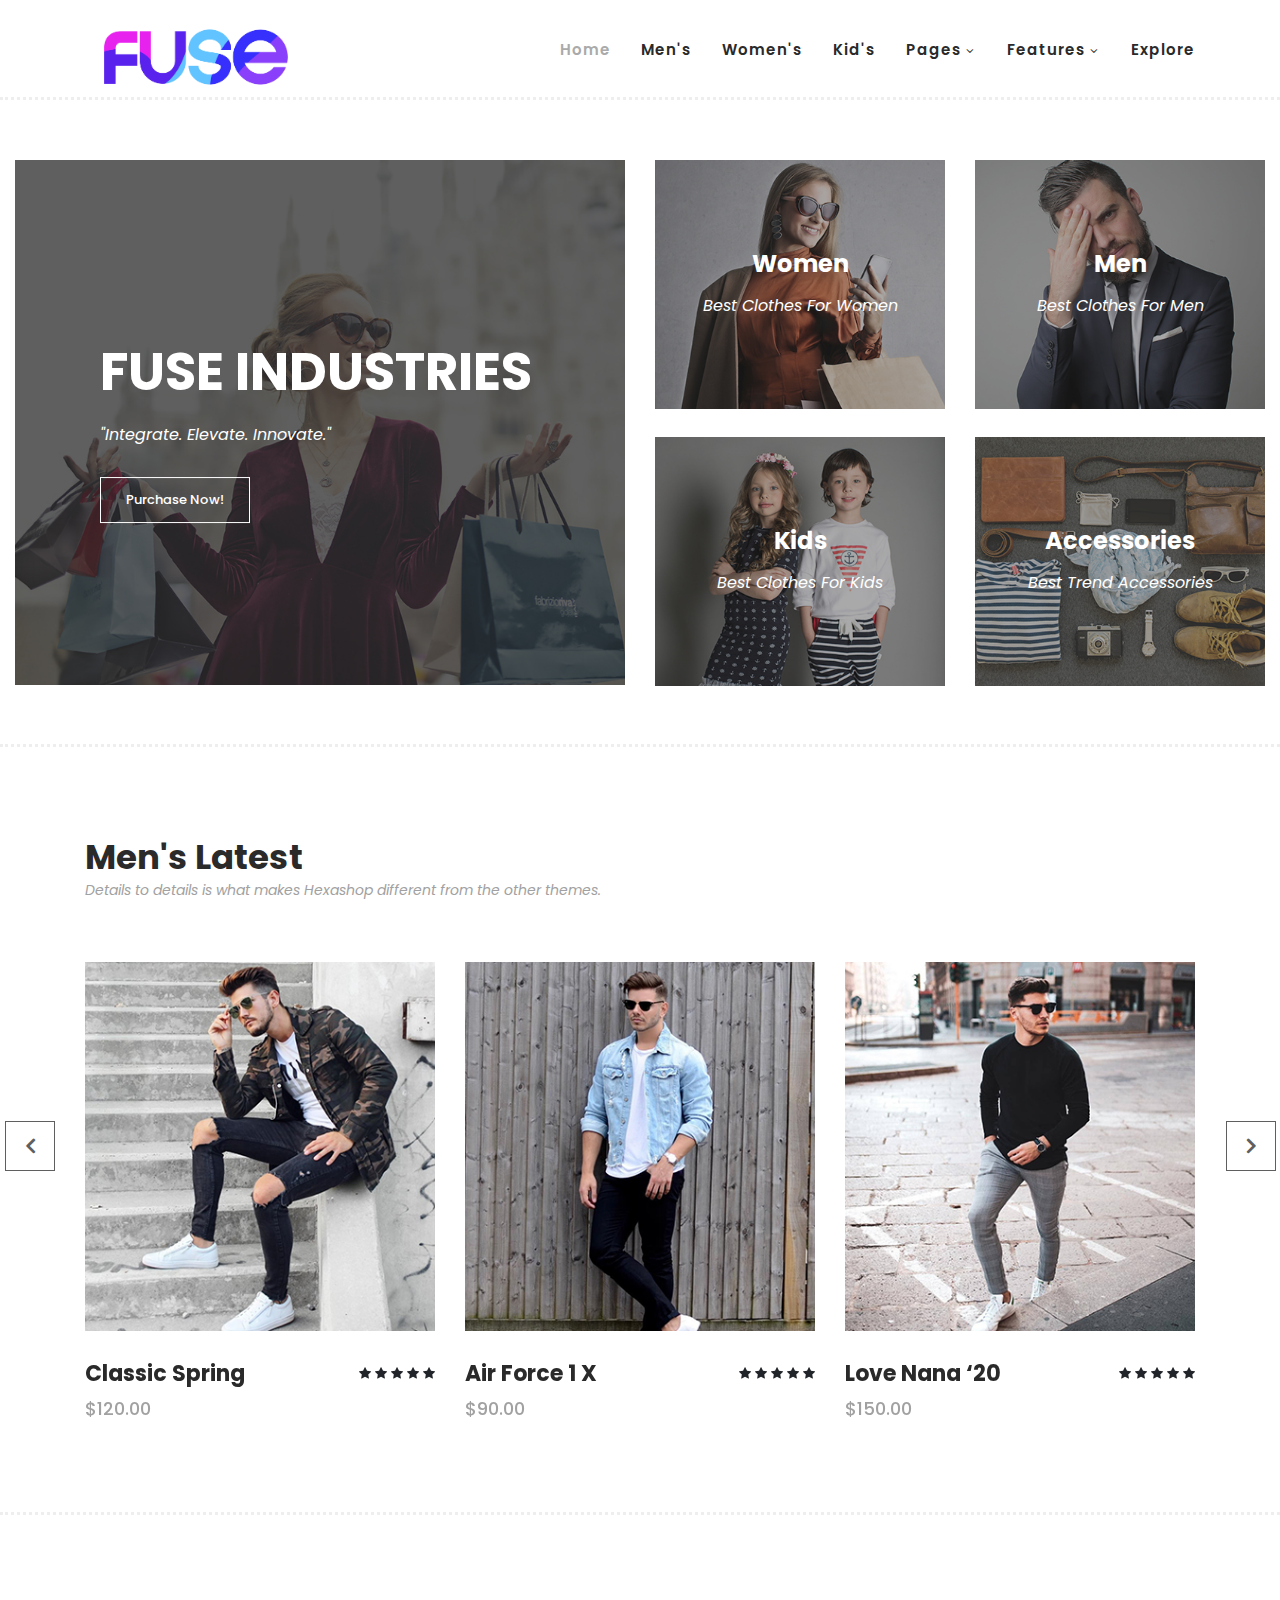
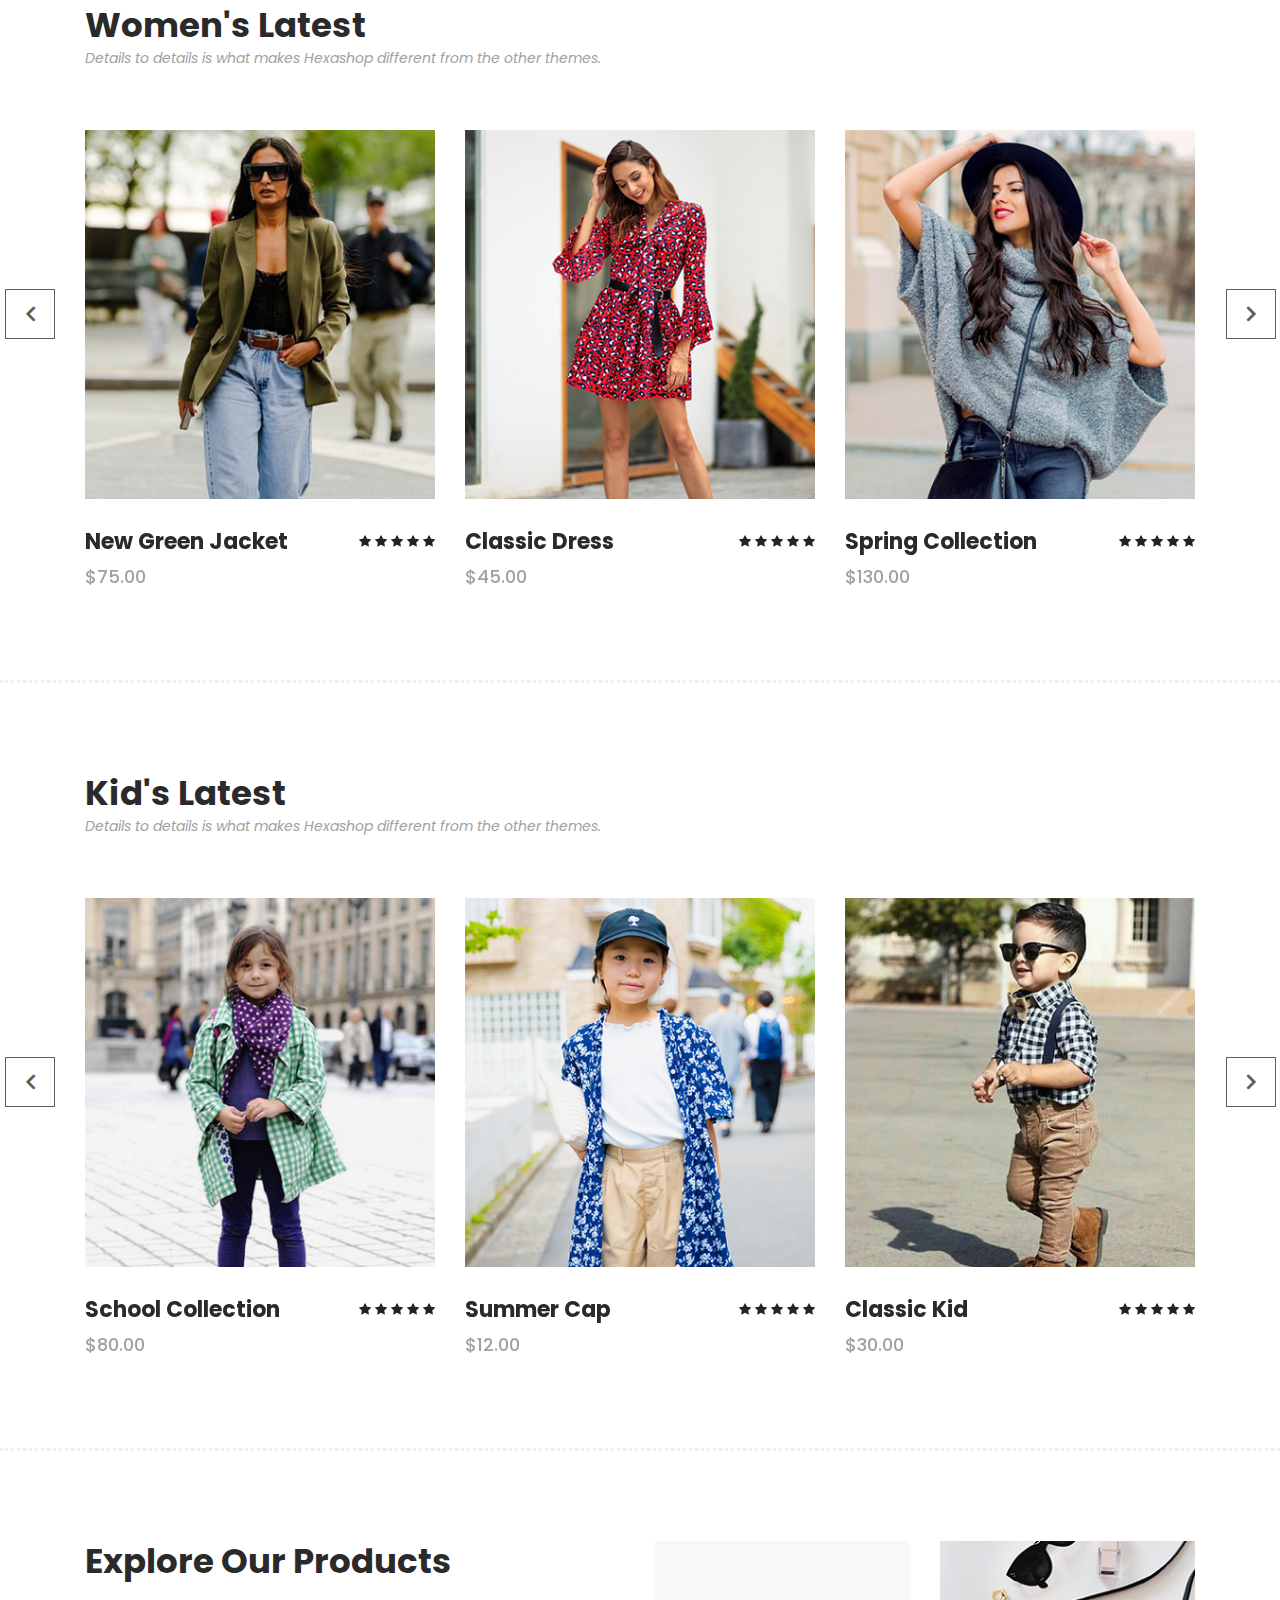
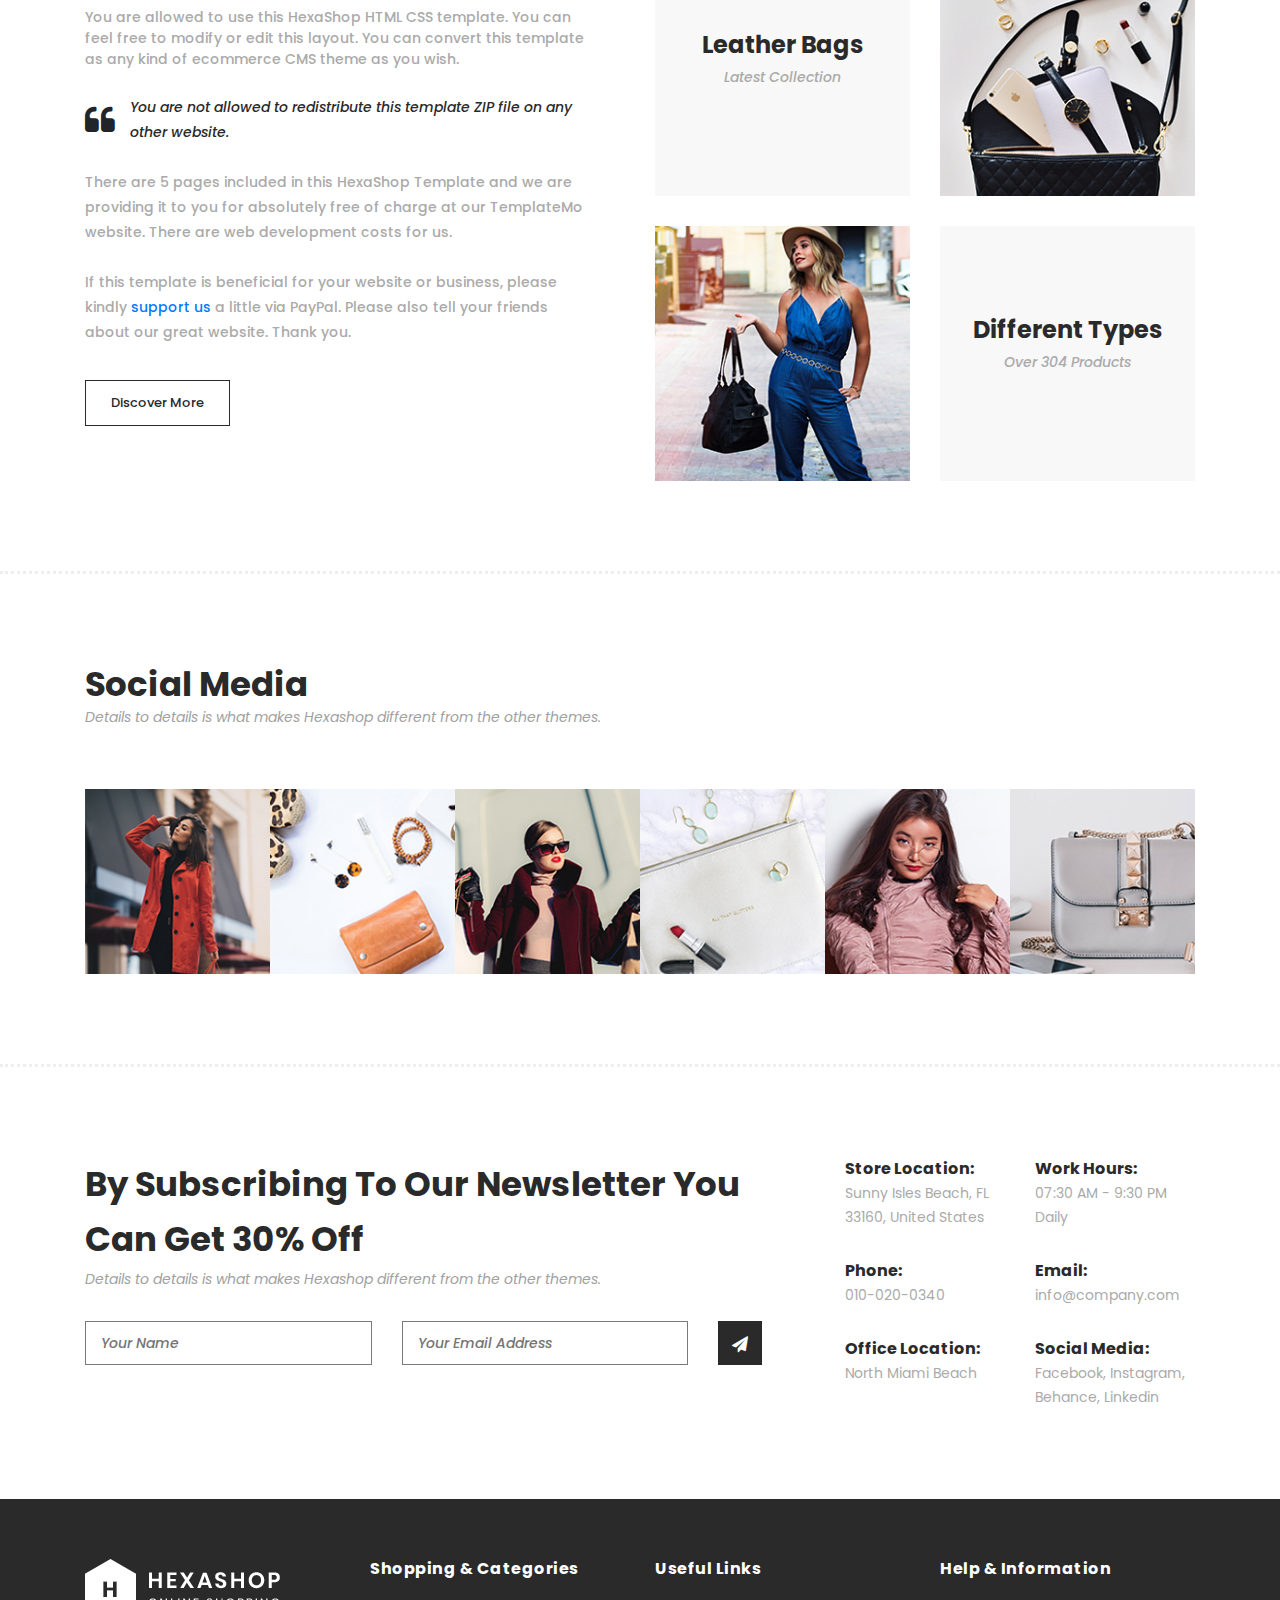
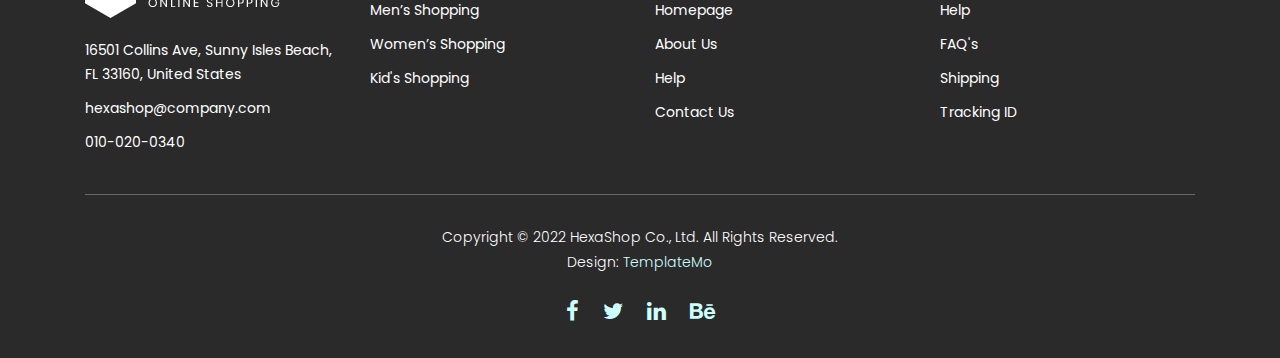
<file: index.html>
<!DOCTYPE html>
<html lang="en">

  <head>

    <meta charset="utf-8">
    <meta name="viewport" content="width=device-width, initial-scale=1, shrink-to-fit=no">
    <meta name="description" content="">
    <meta name="author" content="">
    <link href="https://fonts.googleapis.com/css?family=Poppins:100,200,300,400,500,600,700,800,900&display=swap" rel="stylesheet">

    <title>FUSE INDUSTRIES</title>


    <!-- Additional CSS Files -->
    <link rel="stylesheet" type="text/css" href="assets/css/bootstrap.min.css">

    <link rel="stylesheet" type="text/css" href="assets/css/font-awesome.css">

    <link rel="stylesheet" href="assets/css/templatemo-hexashop.css">

    <link rel="stylesheet" href="assets/css/owl-carousel.css">

    <link rel="stylesheet" href="assets/css/lightbox.css">
<!--

TemplateMo 571 Hexashop

https://templatemo.com/tm-571-hexashop

-->
    </head>
    
    <body>
    
    <!-- ***** Preloader Start ***** -->
    <div id="preloader">
        <div class="jumper">
            <div></div>
            <div></div>
            <div></div>
        </div>
    </div>  
    <!-- ***** Preloader End ***** -->
    
    
    <!-- ***** Header Area Start ***** -->
    <header class="header-area header-sticky">
        <div class="container">
            <div class="row">
                <div class="col-12">
                    <nav class="main-nav">
                      <!-- ***** Logo Container Start ***** -->
                      <div class="logo-container">
                        <!-- ***** Logo Start ***** -->
                        <a href="index.html" class="logo">
                            <img class=logo-size src="assets/images/logo_2.png" style="width: 100%;">
                        </a>
                        <!-- ***** Logo End ***** -->
                      </div>
                      <!-- ***** Logo Container End ***** -->
                        <!-- ***** Menu Start ***** -->
                        <ul class="nav">
                            <li class="scroll-to-section"><a href="#top" class="active">Home</a></li>
                            <li class="scroll-to-section"><a href="#men">Men's</a></li>
                            <li class="scroll-to-section"><a href="#women">Women's</a></li>
                            <li class="scroll-to-section"><a href="#kids">Kid's</a></li>
                            <li class="submenu">
                                <a href="javascript:;">Pages</a>
                                <ul>
                                    <li><a href="about.html">About Us</a></li>
                                    <li><a href="products.html">Products</a></li>
                                    <li><a href="single-product.html">Single Product</a></li>
                                    <li><a href="contact.html">Contact Us</a></li>
                                </ul>
                            </li>
                            <li class="submenu">
                                <a href="javascript:;">Features</a>
                                <ul>
                                    <li><a href="#">Features Page 1</a></li>
                                    <li><a href="#">Features Page 2</a></li>
                                    <li><a href="#">Features Page 3</a></li>
                                    <li><a rel="nofollow" href="https://templatemo.com/page/4" target="_blank">Template Page 4</a></li>
                                </ul>
                            </li>
                            <li class="scroll-to-section"><a href="#explore">Explore</a></li>
                        </ul>        
                        <a class='menu-trigger'>
                            <span>Menu</span>
                        </a>
                        <!-- ***** Menu End ***** -->
                    </nav>
                </div>
            </div>
        </div>
    </header>
    <!-- ***** Header Area End ***** -->

    <!-- ***** Main Banner Area Start ***** -->
    <div class="main-banner" id="top">
        <div class="container-fluid">
            <div class="row">
                <div class="col-lg-6">
                    <div class="left-content">
                        <div class="thumb">
                            <div class="inner-content">
                                <h4>FUSE INDUSTRIES</h4>
                                <span>"Integrate. Elevate. Innovate."</span>
                                <div class="main-border-button">
                                    <a href="#">Purchase Now!</a>
                                </div>
                            </div>
                            <img src="assets/images/left-banner-image.jpg" alt="">
                        </div>
                    </div>
                </div>
                <div class="col-lg-6">
                    <div class="right-content">
                        <div class="row">
                            <div class="col-lg-6">
                                <div class="right-first-image">
                                    <div class="thumb">
                                        <div class="inner-content">
                                            <h4>Women</h4>
                                            <span>Best Clothes For Women</span>
                                        </div>
                                        <div class="hover-content">
                                            <div class="inner">
                                                <h4>Women</h4>
                                                <p>Lorem ipsum dolor sit amet, conservisii ctetur adipiscing elit incid.</p>
                                                <div class="main-border-button">
                                                    <a href="#">Discover More</a>
                                                </div>
                                            </div>
                                        </div>
                                        <img src="assets/images/baner-right-image-01.jpg">
                                    </div>
                                </div>
                            </div>
                            <div class="col-lg-6">
                                <div class="right-first-image">
                                    <div class="thumb">
                                        <div class="inner-content">
                                            <h4>Men</h4>
                                            <span>Best Clothes For Men</span>
                                        </div>
                                        <div class="hover-content">
                                            <div class="inner">
                                                <h4>Men</h4>
                                                <p>Lorem ipsum dolor sit amet, conservisii ctetur adipiscing elit incid.</p>
                                                <div class="main-border-button">
                                                    <a href="#">Discover More</a>
                                                </div>
                                            </div>
                                        </div>
                                        <img src="assets/images/baner-right-image-02.jpg">
                                    </div>
                                </div>
                            </div>
                            <div class="col-lg-6">
                                <div class="right-first-image">
                                    <div class="thumb">
                                        <div class="inner-content">
                                            <h4>Kids</h4>
                                            <span>Best Clothes For Kids</span>
                                        </div>
                                        <div class="hover-content">
                                            <div class="inner">
                                                <h4>Kids</h4>
                                                <p>Lorem ipsum dolor sit amet, conservisii ctetur adipiscing elit incid.</p>
                                                <div class="main-border-button">
                                                    <a href="#">Discover More</a>
                                                </div>
                                            </div>
                                        </div>
                                        <img src="assets/images/baner-right-image-03.jpg">
                                    </div>
                                </div>
                            </div>
                            <div class="col-lg-6">
                                <div class="right-first-image">
                                    <div class="thumb">
                                        <div class="inner-content">
                                            <h4>Accessories</h4>
                                            <span>Best Trend Accessories</span>
                                        </div>
                                        <div class="hover-content">
                                            <div class="inner">
                                                <h4>Accessories</h4>
                                                <p>Lorem ipsum dolor sit amet, conservisii ctetur adipiscing elit incid.</p>
                                                <div class="main-border-button">
                                                    <a href="#">Discover More</a>
                                                </div>
                                            </div>
                                        </div>
                                        <img src="assets/images/baner-right-image-04.jpg">
                                    </div>
                                </div>
                            </div>
                        </div>
                    </div>
                </div>
            </div>
        </div>
    </div>
    <!-- ***** Main Banner Area End ***** -->

    <!-- ***** Men Area Starts ***** -->
    <section class="section" id="men">
        <div class="container">
            <div class="row">
                <div class="col-lg-6">
                    <div class="section-heading">
                        <h2>Men's Latest</h2>
                        <span>Details to details is what makes Hexashop different from the other themes.</span>
                    </div>
                </div>
            </div>
        </div>
        <div class="container">
            <div class="row">
                <div class="col-lg-12">
                    <div class="men-item-carousel">
                        <div class="owl-men-item owl-carousel">
                            <div class="item">
                                <div class="thumb">
                                    <div class="hover-content">
                                        <ul>
                                            <li><a href="single-product.html"><i class="fa fa-eye"></i></a></li>
                                            <li><a href="single-product.html"><i class="fa fa-star"></i></a></li>
                                            <li><a href="single-product.html"><i class="fa fa-shopping-cart"></i></a></li>
                                        </ul>
                                    </div>
                                    <img src="assets/images/men-01.jpg" alt="">
                                </div>
                                <div class="down-content">
                                    <h4>Classic Spring</h4>
                                    <span>$120.00</span>
                                    <ul class="stars">
                                        <li><i class="fa fa-star"></i></li>
                                        <li><i class="fa fa-star"></i></li>
                                        <li><i class="fa fa-star"></i></li>
                                        <li><i class="fa fa-star"></i></li>
                                        <li><i class="fa fa-star"></i></li>
                                    </ul>
                                </div>
                            </div>
                            <div class="item">
                                <div class="thumb">
                                    <div class="hover-content">
                                        <ul>
                                            <li><a href="single-product.html"><i class="fa fa-eye"></i></a></li>
                                            <li><a href="single-product.html"><i class="fa fa-star"></i></a></li>
                                            <li><a href="single-product.html"><i class="fa fa-shopping-cart"></i></a></li>
                                        </ul>
                                    </div>
                                    <img src="assets/images/men-02.jpg" alt="">
                                </div>
                                <div class="down-content">
                                    <h4>Air Force 1 X</h4>
                                    <span>$90.00</span>
                                    <ul class="stars">
                                        <li><i class="fa fa-star"></i></li>
                                        <li><i class="fa fa-star"></i></li>
                                        <li><i class="fa fa-star"></i></li>
                                        <li><i class="fa fa-star"></i></li>
                                        <li><i class="fa fa-star"></i></li>
                                    </ul>
                                </div>
                            </div>
                            <div class="item">
                                <div class="thumb">
                                    <div class="hover-content">
                                        <ul>
                                            <li><a href="single-product.html"><i class="fa fa-eye"></i></a></li>
                                            <li><a href="single-product.html"><i class="fa fa-star"></i></a></li>
                                            <li><a href="single-product.html"><i class="fa fa-shopping-cart"></i></a></li>
                                        </ul>
                                    </div>
                                    <img src="assets/images/men-03.jpg" alt="">
                                </div>
                                <div class="down-content">
                                    <h4>Love Nana ‘20</h4>
                                    <span>$150.00</span>
                                    <ul class="stars">
                                        <li><i class="fa fa-star"></i></li>
                                        <li><i class="fa fa-star"></i></li>
                                        <li><i class="fa fa-star"></i></li>
                                        <li><i class="fa fa-star"></i></li>
                                        <li><i class="fa fa-star"></i></li>
                                    </ul>
                                </div>
                            </div>
                            <div class="item">
                                <div class="thumb">
                                    <div class="hover-content">
                                        <ul>
                                            <li><a href="single-product.html"><i class="fa fa-eye"></i></a></li>
                                            <li><a href="single-product.html"><i class="fa fa-star"></i></a></li>
                                            <li><a href="single-product.html"><i class="fa fa-shopping-cart"></i></a></li>
                                        </ul>
                                    </div>
                                    <img src="assets/images/men-01.jpg" alt="">
                                </div>
                                <div class="down-content">
                                    <h4>Classic Spring</h4>
                                    <span>$120.00</span>
                                    <ul class="stars">
                                        <li><i class="fa fa-star"></i></li>
                                        <li><i class="fa fa-star"></i></li>
                                        <li><i class="fa fa-star"></i></li>
                                        <li><i class="fa fa-star"></i></li>
                                        <li><i class="fa fa-star"></i></li>
                                    </ul>
                                </div>
                            </div>
                        </div>
                    </div>
                </div>
            </div>
        </div>
    </section>
    <!-- ***** Men Area Ends ***** -->

    <!-- ***** Women Area Starts ***** -->
    <section class="section" id="women">
        <div class="container">
            <div class="row">
                <div class="col-lg-6">
                    <div class="section-heading">
                        <h2>Women's Latest</h2>
                        <span>Details to details is what makes Hexashop different from the other themes.</span>
                    </div>
                </div>
            </div>
        </div>
        <div class="container">
            <div class="row">
                <div class="col-lg-12">
                    <div class="women-item-carousel">
                        <div class="owl-women-item owl-carousel">
                            <div class="item">
                                <div class="thumb">
                                    <div class="hover-content">
                                        <ul>
                                            <li><a href="single-product.html"><i class="fa fa-eye"></i></a></li>
                                            <li><a href="single-product.html"><i class="fa fa-star"></i></a></li>
                                            <li><a href="single-product.html"><i class="fa fa-shopping-cart"></i></a></li>
                                        </ul>
                                    </div>
                                    <img src="assets/images/women-01.jpg" alt="">
                                </div>
                                <div class="down-content">
                                    <h4>New Green Jacket</h4>
                                    <span>$75.00</span>
                                    <ul class="stars">
                                        <li><i class="fa fa-star"></i></li>
                                        <li><i class="fa fa-star"></i></li>
                                        <li><i class="fa fa-star"></i></li>
                                        <li><i class="fa fa-star"></i></li>
                                        <li><i class="fa fa-star"></i></li>
                                    </ul>
                                </div>
                            </div>
                            <div class="item">
                                <div class="thumb">
                                    <div class="hover-content">
                                        <ul>
                                            <li><a href="single-product.html"><i class="fa fa-eye"></i></a></li>
                                            <li><a href="single-product.html"><i class="fa fa-star"></i></a></li>
                                            <li><a href="single-product.html"><i class="fa fa-shopping-cart"></i></a></li>
                                        </ul>
                                    </div>
                                    <img src="assets/images/women-02.jpg" alt="">
                                </div>
                                <div class="down-content">
                                    <h4>Classic Dress</h4>
                                    <span>$45.00</span>
                                    <ul class="stars">
                                        <li><i class="fa fa-star"></i></li>
                                        <li><i class="fa fa-star"></i></li>
                                        <li><i class="fa fa-star"></i></li>
                                        <li><i class="fa fa-star"></i></li>
                                        <li><i class="fa fa-star"></i></li>
                                    </ul>
                                </div>
                            </div>
                            <div class="item">
                                <div class="thumb">
                                    <div class="hover-content">
                                        <ul>
                                            <li><a href="single-product.html"><i class="fa fa-eye"></i></a></li>
                                            <li><a href="single-product.html"><i class="fa fa-star"></i></a></li>
                                            <li><a href="single-product.html"><i class="fa fa-shopping-cart"></i></a></li>
                                        </ul>
                                    </div>
                                    <img src="assets/images/women-03.jpg" alt="">
                                </div>
                                <div class="down-content">
                                    <h4>Spring Collection</h4>
                                    <span>$130.00</span>
                                    <ul class="stars">
                                        <li><i class="fa fa-star"></i></li>
                                        <li><i class="fa fa-star"></i></li>
                                        <li><i class="fa fa-star"></i></li>
                                        <li><i class="fa fa-star"></i></li>
                                        <li><i class="fa fa-star"></i></li>
                                    </ul>
                                </div>
                            </div>
                            <div class="item">
                                <div class="thumb">
                                    <div class="hover-content">
                                        <ul>
                                            <li><a href="single-product.html"><i class="fa fa-eye"></i></a></li>
                                            <li><a href="single-product.html"><i class="fa fa-star"></i></a></li>
                                            <li><a href="single-product.html"><i class="fa fa-shopping-cart"></i></a></li>
                                        </ul>
                                    </div>
                                    <img src="assets/images/women-01.jpg" alt="">
                                </div>
                                <div class="down-content">
                                    <h4>Classic Spring</h4>
                                    <span>$120.00</span>
                                    <ul class="stars">
                                        <li><i class="fa fa-star"></i></li>
                                        <li><i class="fa fa-star"></i></li>
                                        <li><i class="fa fa-star"></i></li>
                                        <li><i class="fa fa-star"></i></li>
                                        <li><i class="fa fa-star"></i></li>
                                    </ul>
                                </div>
                            </div>
                        </div>
                    </div>
                </div>
            </div>
        </div>
    </section>
    <!-- ***** Women Area Ends ***** -->

    <!-- ***** Kids Area Starts ***** -->
    <section class="section" id="kids">
        <div class="container">
            <div class="row">
                <div class="col-lg-6">
                    <div class="section-heading">
                        <h2>Kid's Latest</h2>
                        <span>Details to details is what makes Hexashop different from the other themes.</span>
                    </div>
                </div>
            </div>
        </div>
        <div class="container">
            <div class="row">
                <div class="col-lg-12">
                    <div class="kid-item-carousel">
                        <div class="owl-kid-item owl-carousel">
                            <div class="item">
                                <div class="thumb">
                                    <div class="hover-content">
                                        <ul>
                                            <li><a href="single-product.html"><i class="fa fa-eye"></i></a></li>
                                            <li><a href="single-product.html"><i class="fa fa-star"></i></a></li>
                                            <li><a href="single-product.html"><i class="fa fa-shopping-cart"></i></a></li>
                                        </ul>
                                    </div>
                                    <img src="assets/images/kid-01.jpg" alt="">
                                </div>
                                <div class="down-content">
                                    <h4>School Collection</h4>
                                    <span>$80.00</span>
                                    <ul class="stars">
                                        <li><i class="fa fa-star"></i></li>
                                        <li><i class="fa fa-star"></i></li>
                                        <li><i class="fa fa-star"></i></li>
                                        <li><i class="fa fa-star"></i></li>
                                        <li><i class="fa fa-star"></i></li>
                                    </ul>
                                </div>
                            </div>
                            <div class="item">
                                <div class="thumb">
                                    <div class="hover-content">
                                        <ul>
                                            <li><a href="single-product.html"><i class="fa fa-eye"></i></a></li>
                                            <li><a href="single-product.html"><i class="fa fa-star"></i></a></li>
                                            <li><a href="single-product.html"><i class="fa fa-shopping-cart"></i></a></li>
                                        </ul>
                                    </div>
                                    <img src="assets/images/kid-02.jpg" alt="">
                                </div>
                                <div class="down-content">
                                    <h4>Summer Cap</h4>
                                    <span>$12.00</span>
                                    <ul class="stars">
                                        <li><i class="fa fa-star"></i></li>
                                        <li><i class="fa fa-star"></i></li>
                                        <li><i class="fa fa-star"></i></li>
                                        <li><i class="fa fa-star"></i></li>
                                        <li><i class="fa fa-star"></i></li>
                                    </ul>
                                </div>
                            </div>
                            <div class="item">
                                <div class="thumb">
                                    <div class="hover-content">
                                        <ul>
                                            <li><a href="single-product.html"><i class="fa fa-eye"></i></a></li>
                                            <li><a href="single-product.html"><i class="fa fa-star"></i></a></li>
                                            <li><a href="single-product.html"><i class="fa fa-shopping-cart"></i></a></li>
                                        </ul>
                                    </div>
                                    <img src="assets/images/kid-03.jpg" alt="">
                                </div>
                                <div class="down-content">
                                    <h4>Classic Kid</h4>
                                    <span>$30.00</span>
                                    <ul class="stars">
                                        <li><i class="fa fa-star"></i></li>
                                        <li><i class="fa fa-star"></i></li>
                                        <li><i class="fa fa-star"></i></li>
                                        <li><i class="fa fa-star"></i></li>
                                        <li><i class="fa fa-star"></i></li>
                                    </ul>
                                </div>
                            </div>
                            <div class="item">
                                <div class="thumb">
                                    <div class="hover-content">
                                        <ul>
                                            <li><a href="single-product.html"><i class="fa fa-eye"></i></a></li>
                                            <li><a href="single-product.html"><i class="fa fa-star"></i></a></li>
                                            <li><a href="single-product.html"><i class="fa fa-shopping-cart"></i></a></li>
                                        </ul>
                                    </div>
                                    <img src="assets/images/kid-01.jpg" alt="">
                                </div>
                                <div class="down-content">
                                    <h4>Classic Spring</h4>
                                    <span>$120.00</span>
                                    <ul class="stars">
                                        <li><i class="fa fa-star"></i></li>
                                        <li><i class="fa fa-star"></i></li>
                                        <li><i class="fa fa-star"></i></li>
                                        <li><i class="fa fa-star"></i></li>
                                        <li><i class="fa fa-star"></i></li>
                                    </ul>
                                </div>
                            </div>
                        </div>
                    </div>
                </div>
            </div>
        </div>
    </section>
    <!-- ***** Kids Area Ends ***** -->

    <!-- ***** Explore Area Starts ***** -->
    <section class="section" id="explore">
        <div class="container">
            <div class="row">
                <div class="col-lg-6">
                    <div class="left-content">
                        <h2>Explore Our Products</h2>
                        <span>You are allowed to use this HexaShop HTML CSS template. You can feel free to modify or edit this layout. You can convert this template as any kind of ecommerce CMS theme as you wish.</span>
                        <div class="quote">
                            <i class="fa fa-quote-left"></i><p>You are not allowed to redistribute this template ZIP file on any other website.</p>
                        </div>
                        <p>There are 5 pages included in this HexaShop Template and we are providing it to you for absolutely free of charge at our TemplateMo website. There are web development costs for us.</p>
                        <p>If this template is beneficial for your website or business, please kindly <a rel="nofollow" href="https://paypal.me/templatemo" target="_blank">support us</a> a little via PayPal. Please also tell your friends about our great website. Thank you.</p>
                        <div class="main-border-button">
                            <a href="products.html">Discover More</a>
                        </div>
                    </div>
                </div>
                <div class="col-lg-6">
                    <div class="right-content">
                        <div class="row">
                            <div class="col-lg-6">
                                <div class="leather">
                                    <h4>Leather Bags</h4>
                                    <span>Latest Collection</span>
                                </div>
                            </div>
                            <div class="col-lg-6">
                                <div class="first-image">
                                    <img src="assets/images/explore-image-01.jpg" alt="">
                                </div>
                            </div>
                            <div class="col-lg-6">
                                <div class="second-image">
                                    <img src="assets/images/explore-image-02.jpg" alt="">
                                </div>
                            </div>
                            <div class="col-lg-6">
                                <div class="types">
                                    <h4>Different Types</h4>
                                    <span>Over 304 Products</span>
                                </div>
                            </div>
                        </div>
                    </div>
                </div>
            </div>
        </div>
    </section>
    <!-- ***** Explore Area Ends ***** -->

    <!-- ***** Social Area Starts ***** -->
    <section class="section" id="social">
        <div class="container">
            <div class="row">
                <div class="col-lg-12">
                    <div class="section-heading">
                        <h2>Social Media</h2>
                        <span>Details to details is what makes Hexashop different from the other themes.</span>
                    </div>
                </div>
            </div>
        </div>
        <div class="container">
            <div class="row images">
                <div class="col-2">
                    <div class="thumb">
                        <div class="icon">
                            <a href="http://instagram.com">
                                <h6>Fashion</h6>
                                <i class="fa fa-instagram"></i>
                            </a>
                        </div>
                        <img src="assets/images/instagram-01.jpg" alt="">
                    </div>
                </div>
                <div class="col-2">
                    <div class="thumb">
                        <div class="icon">
                            <a href="http://instagram.com">
                                <h6>New</h6>
                                <i class="fa fa-instagram"></i>
                            </a>
                        </div>
                        <img src="assets/images/instagram-02.jpg" alt="">
                    </div>
                </div>
                <div class="col-2">
                    <div class="thumb">
                        <div class="icon">
                            <a href="http://instagram.com">
                                <h6>Brand</h6>
                                <i class="fa fa-instagram"></i>
                            </a>
                        </div>
                        <img src="assets/images/instagram-03.jpg" alt="">
                    </div>
                </div>
                <div class="col-2">
                    <div class="thumb">
                        <div class="icon">
                            <a href="http://instagram.com">
                                <h6>Makeup</h6>
                                <i class="fa fa-instagram"></i>
                            </a>
                        </div>
                        <img src="assets/images/instagram-04.jpg" alt="">
                    </div>
                </div>
                <div class="col-2">
                    <div class="thumb">
                        <div class="icon">
                            <a href="http://instagram.com">
                                <h6>Leather</h6>
                                <i class="fa fa-instagram"></i>
                            </a>
                        </div>
                        <img src="assets/images/instagram-05.jpg" alt="">
                    </div>
                </div>
                <div class="col-2">
                    <div class="thumb">
                        <div class="icon">
                            <a href="http://instagram.com">
                                <h6>Bag</h6>
                                <i class="fa fa-instagram"></i>
                            </a>
                        </div>
                        <img src="assets/images/instagram-06.jpg" alt="">
                    </div>
                </div>
            </div>
        </div>
    </section>
    <!-- ***** Social Area Ends ***** -->

    <!-- ***** Subscribe Area Starts ***** -->
    <div class="subscribe">
        <div class="container">
            <div class="row">
                <div class="col-lg-8">
                    <div class="section-heading">
                        <h2>By Subscribing To Our Newsletter You Can Get 30% Off</h2>
                        <span>Details to details is what makes Hexashop different from the other themes.</span>
                    </div>
                    <form id="subscribe" action="" method="get">
                        <div class="row">
                          <div class="col-lg-5">
                            <fieldset>
                              <input name="name" type="text" id="name" placeholder="Your Name" required="">
                            </fieldset>
                          </div>
                          <div class="col-lg-5">
                            <fieldset>
                              <input name="email" type="text" id="email" pattern="[^ @]*@[^ @]*" placeholder="Your Email Address" required="">
                            </fieldset>
                          </div>
                          <div class="col-lg-2">
                            <fieldset>
                              <button type="submit" id="form-submit" class="main-dark-button"><i class="fa fa-paper-plane"></i></button>
                            </fieldset>
                          </div>
                        </div>
                    </form>
                </div>
                <div class="col-lg-4">
                    <div class="row">
                        <div class="col-6">
                            <ul>
                                <li>Store Location:<br><span>Sunny Isles Beach, FL 33160, United States</span></li>
                                <li>Phone:<br><span>010-020-0340</span></li>
                                <li>Office Location:<br><span>North Miami Beach</span></li>
                            </ul>
                        </div>
                        <div class="col-6">
                            <ul>
                                <li>Work Hours:<br><span>07:30 AM - 9:30 PM Daily</span></li>
                                <li>Email:<br><span>info@company.com</span></li>
                                <li>Social Media:<br><span><a href="#">Facebook</a>, <a href="#">Instagram</a>, <a href="#">Behance</a>, <a href="#">Linkedin</a></span></li>
                            </ul>
                        </div>
                    </div>
                </div>
            </div>
        </div>
    </div>
    <!-- ***** Subscribe Area Ends ***** -->
    
    <!-- ***** Footer Start ***** -->
    <footer>
        <div class="container">
            <div class="row">
                <div class="col-lg-3">
                    <div class="first-item">
                        <div class="logo">
                            <img src="assets/images/white-logo.png" alt="hexashop ecommerce templatemo">
                        </div>
                        <ul>
                            <li><a href="#">16501 Collins Ave, Sunny Isles Beach, FL 33160, United States</a></li>
                            <li><a href="#">hexashop@company.com</a></li>
                            <li><a href="#">010-020-0340</a></li>
                        </ul>
                    </div>
                </div>
                <div class="col-lg-3">
                    <h4>Shopping &amp; Categories</h4>
                    <ul>
                        <li><a href="#">Men’s Shopping</a></li>
                        <li><a href="#">Women’s Shopping</a></li>
                        <li><a href="#">Kid's Shopping</a></li>
                    </ul>
                </div>
                <div class="col-lg-3">
                    <h4>Useful Links</h4>
                    <ul>
                        <li><a href="#">Homepage</a></li>
                        <li><a href="#">About Us</a></li>
                        <li><a href="#">Help</a></li>
                        <li><a href="#">Contact Us</a></li>
                    </ul>
                </div>
                <div class="col-lg-3">
                    <h4>Help &amp; Information</h4>
                    <ul>
                        <li><a href="#">Help</a></li>
                        <li><a href="#">FAQ's</a></li>
                        <li><a href="#">Shipping</a></li>
                        <li><a href="#">Tracking ID</a></li>
                    </ul>
                </div>
                <div class="col-lg-12">
                    <div class="under-footer">
                        <p>Copyright © 2022 HexaShop Co., Ltd. All Rights Reserved. 
                        
                        <br>Design: <a href="https://templatemo.com" target="_parent" title="free css templates">TemplateMo</a></p>
                        <ul>
                            <li><a href="#"><i class="fa fa-facebook"></i></a></li>
                            <li><a href="#"><i class="fa fa-twitter"></i></a></li>
                            <li><a href="#"><i class="fa fa-linkedin"></i></a></li>
                            <li><a href="#"><i class="fa fa-behance"></i></a></li>
                        </ul>
                    </div>
                </div>
            </div>
        </div>
    </footer>
    

    <!-- jQuery -->
    <script src="assets/js/jquery-2.1.0.min.js"></script>

    <!-- Bootstrap -->
    <script src="assets/js/popper.js"></script>
    <script src="assets/js/bootstrap.min.js"></script>

    <!-- Plugins -->
    <script src="assets/js/owl-carousel.js"></script>
    <script src="assets/js/accordions.js"></script>
    <script src="assets/js/datepicker.js"></script>
    <script src="assets/js/scrollreveal.min.js"></script>
    <script src="assets/js/waypoints.min.js"></script>
    <script src="assets/js/jquery.counterup.min.js"></script>
    <script src="assets/js/imgfix.min.js"></script> 
    <script src="assets/js/slick.js"></script> 
    <script src="assets/js/lightbox.js"></script> 
    <script src="assets/js/isotope.js"></script> 
    
    <!-- Global Init -->
    <script src="assets/js/custom.js"></script>

    <script>

        $(function() {
            var selectedClass = "";
            $("p").click(function(){
            selectedClass = $(this).attr("data-rel");
            $("#portfolio").fadeTo(50, 0.1);
                $("#portfolio div").not("."+selectedClass).fadeOut();
            setTimeout(function() {
              $("."+selectedClass).fadeIn();
              $("#portfolio").fadeTo(50, 1);
            }, 500);
                
            });
        });

    </script>

  </body>
</html>
</file>
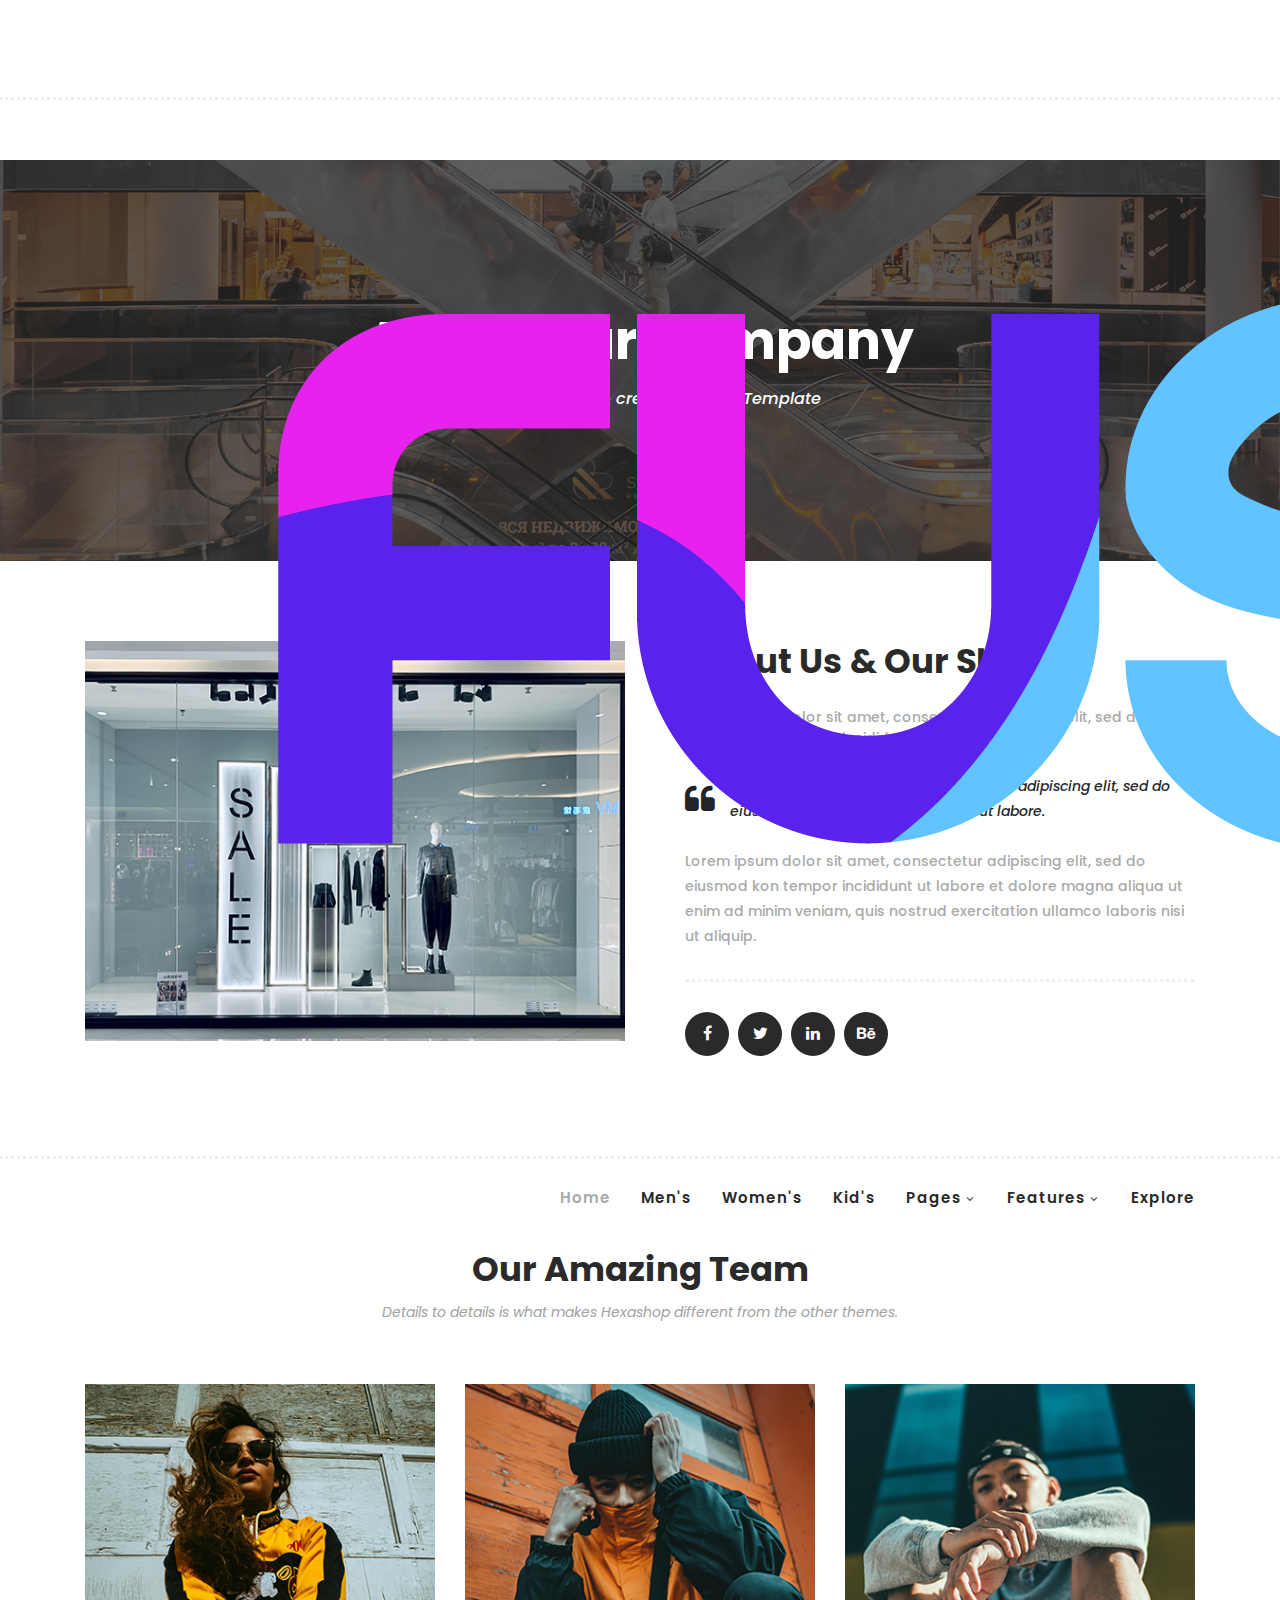
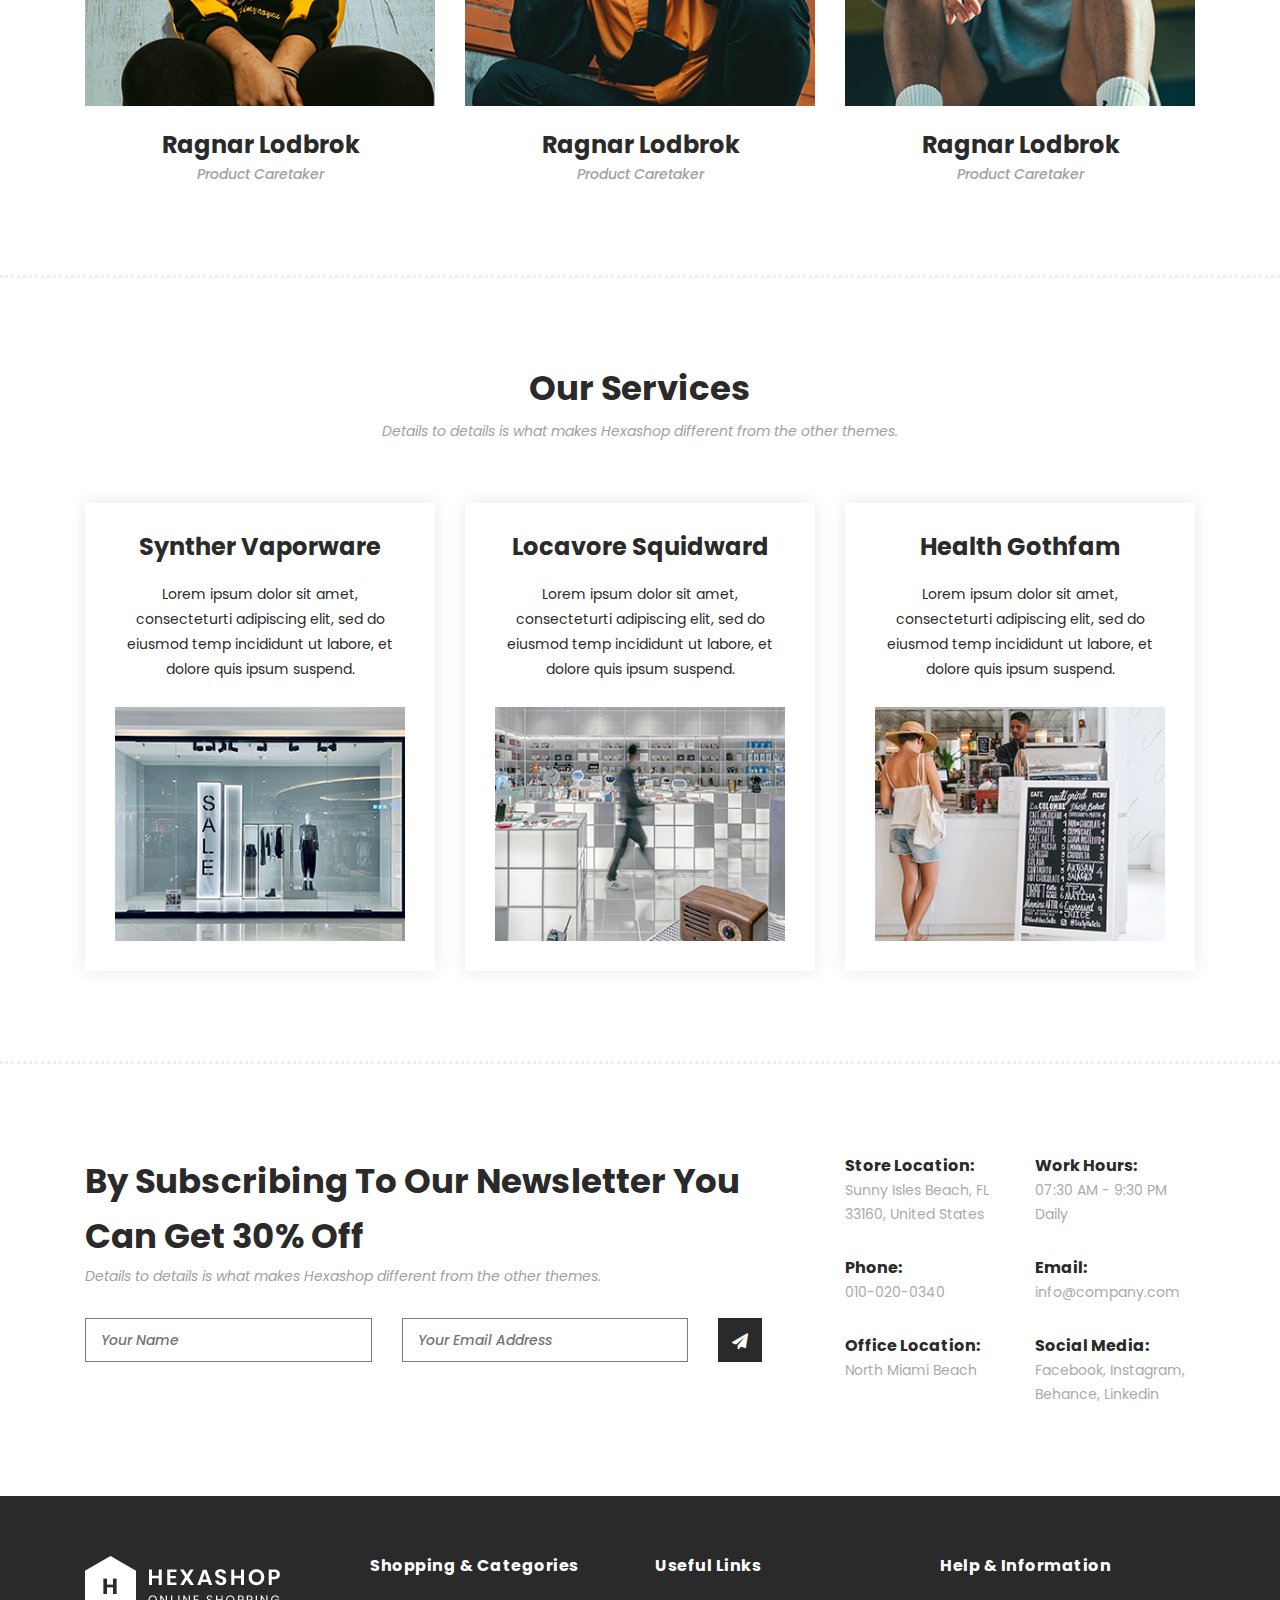
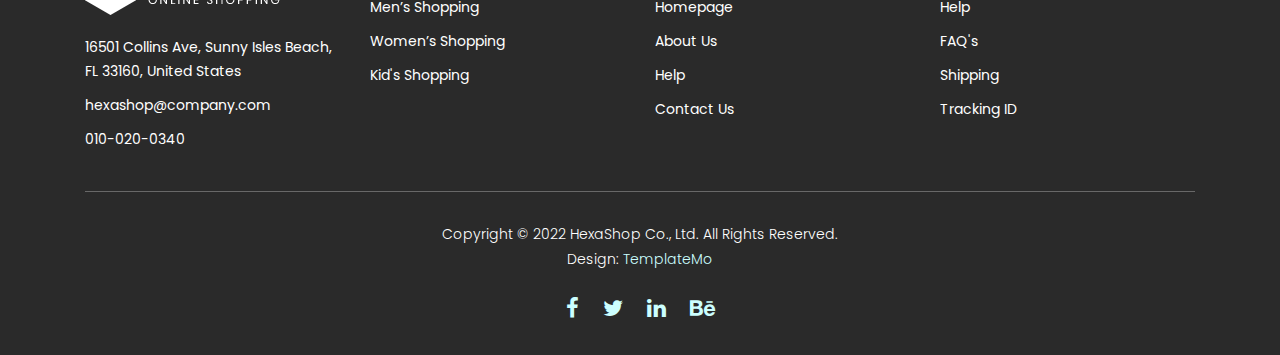
<file: about.html>
<!DOCTYPE html>
<html lang="en">

  <head>

    <meta charset="utf-8">
    <meta name="viewport" content="width=device-width, initial-scale=1, shrink-to-fit=no">
    <meta name="description" content="">
    <meta name="author" content="">
    <link href="https://fonts.googleapis.com/css?family=Poppins:100,200,300,400,500,600,700,800,900&display=swap" rel="stylesheet">

    <title>Hexashop - About Page</title>


    <!-- Additional CSS Files -->
    <link rel="stylesheet" type="text/css" href="assets/css/bootstrap.min.css">

    <link rel="stylesheet" type="text/css" href="assets/css/font-awesome.css">

    <link rel="stylesheet" href="assets/css/templatemo-hexashop.css">

    <link rel="stylesheet" href="assets/css/owl-carousel.css">

    <link rel="stylesheet" href="assets/css/lightbox.css">
<!--

TemplateMo 571 Hexashop

https://templatemo.com/tm-571-hexashop

-->
    </head>
    
    <body>
    
    <!-- ***** Preloader Start ***** -->
    <div id="preloader">
        <div class="jumper">
            <div></div>
            <div></div>
            <div></div>
        </div>
    </div>  
    <!-- ***** Preloader End ***** -->
    
    
    <!-- ***** Header Area Start ***** -->
    <header class="header-area header-sticky">
        <div class="container">
            <div class="row">
                <div class="col-12">
                    <nav class="main-nav">
                        <!-- ***** Logo Start ***** -->
                        <a href="index.html" class="logo">
                            <img src="assets/images/logo_2.png">
                        </a>
                        <!-- ***** Logo End ***** -->
                        <!-- ***** Menu Start ***** -->
                        <ul class="nav">
                            <li class="scroll-to-section"><a href="index.html" class="active">Home</a></li>
                            <li class="scroll-to-section"><a href="index.html">Men's</a></li>
                            <li class="scroll-to-section"><a href="index.html">Women's</a></li>
                            <li class="scroll-to-section"><a href="index.html">Kid's</a></li>
                            <li class="submenu">
                                <a href="javascript:;">Pages</a>
                                <ul>
                                    <li><a href="about.html">About Us</a></li>
                                    <li><a href="products.html">Products</a></li>
                                    <li><a href="single-product.html">Single Product</a></li>
                                    <li><a href="contact.html">Contact Us</a></li>
                                </ul>
                            </li>
                            <li class="submenu">
                                <a href="javascript:;">Features</a>
                                <ul>
                                    <li><a href="#">Features Page 1</a></li>
                                    <li><a href="#">Features Page 2</a></li>
                                    <li><a href="#">Features Page 3</a></li>
                                    <li><a rel="nofollow" href="https://templatemo.com/page/4" target="_blank">Template Page 4</a></li>
                                </ul>
                            </li>
                            <li class="scroll-to-section"><a href="index.html">Explore</a></li>
                        </ul>        
                        <a class='menu-trigger'>
                            <span>Menu</span>
                        </a>
                        <!-- ***** Menu End ***** -->
                    </nav>
                </div>
            </div>
        </div>
    </header>
    <!-- ***** Header Area End ***** -->

    <!-- ***** Main Banner Area Start ***** -->
    <div class="page-heading about-page-heading" id="top">
        <div class="container">
            <div class="row">
                <div class="col-lg-12">
                    <div class="inner-content">
                        <h2>About Our Company</h2>
                        <span>Awesome, clean &amp; creative HTML5 Template</span>
                    </div>
                </div>
            </div>
        </div>
    </div>
    <!-- ***** Main Banner Area End ***** -->

    <!-- ***** About Area Starts ***** -->
    <div class="about-us">
        <div class="container">
            <div class="row">
                <div class="col-lg-6">
                    <div class="left-image">
                        <img src="assets/images/about-left-image.jpg" alt="">
                    </div>
                </div>
                <div class="col-lg-6">
                    <div class="right-content">
                        <h4>About Us &amp; Our Skills</h4>
                        <span>Lorem ipsum dolor sit amet, consectetur adipiscing elit, sed do eiusmod kon tempor incididunt ut labore.</span>
                        <div class="quote">
                            <i class="fa fa-quote-left"></i><p>Lorem ipsum dolor sit amet, consectetur adipiscing elit, sed do eiuski smod kon tempor incididunt ut labore.</p>
                        </div>
                        <p>Lorem ipsum dolor sit amet, consectetur adipiscing elit, sed do eiusmod kon tempor incididunt ut labore et dolore magna aliqua ut enim ad minim veniam, quis nostrud exercitation ullamco laboris nisi ut aliquip.</p>
                        <ul>
                            <li><a href="#"><i class="fa fa-facebook"></i></a></li>
                            <li><a href="#"><i class="fa fa-twitter"></i></a></li>
                            <li><a href="#"><i class="fa fa-linkedin"></i></a></li>
                            <li><a href="#"><i class="fa fa-behance"></i></a></li>
                        </ul>
                    </div>
                </div>
            </div>
        </div>
    </div>
    <!-- ***** About Area Ends ***** -->

    <!-- ***** Our Team Area Starts ***** -->
    <section class="our-team">
        <div class="container">
            <div class="row">
                <div class="col-lg-12">
                    <div class="section-heading">
                        <h2>Our Amazing Team</h2>
                        <span>Details to details is what makes Hexashop different from the other themes.</span>
                    </div>
                </div>
                <div class="col-lg-4">
                    <div class="team-item">
                        <div class="thumb">
                            <div class="hover-effect">
                                <div class="inner-content">
                                    <ul>
                                        <li><a href="#"><i class="fa fa-facebook"></i></a></li>
                                        <li><a href="#"><i class="fa fa-twitter"></i></a></li>
                                        <li><a href="#"><i class="fa fa-linkedin"></i></a></li>
                                        <li><a href="#"><i class="fa fa-behance"></i></a></li>
                                    </ul>
                                </div>
                            </div>
                            <img src="assets/images/team-member-01.jpg">
                        </div>
                        <div class="down-content">
                            <h4>Ragnar Lodbrok</h4>
                            <span>Product Caretaker</span>
                        </div>
                    </div>
                </div>
                <div class="col-lg-4">
                    <div class="team-item">
                        <div class="thumb">
                            <div class="hover-effect">
                                <div class="inner-content">
                                    <ul>
                                        <li><a href="#"><i class="fa fa-facebook"></i></a></li>
                                        <li><a href="#"><i class="fa fa-twitter"></i></a></li>
                                        <li><a href="#"><i class="fa fa-linkedin"></i></a></li>
                                        <li><a href="#"><i class="fa fa-behance"></i></a></li>
                                    </ul>
                                </div>
                            </div>
                            <img src="assets/images/team-member-02.jpg">
                        </div>
                        <div class="down-content">
                            <h4>Ragnar Lodbrok</h4>
                            <span>Product Caretaker</span>
                        </div>
                    </div>
                </div>
                <div class="col-lg-4">
                    <div class="team-item">
                        <div class="thumb">
                            <div class="hover-effect">
                                <div class="inner-content">
                                    <ul>
                                        <li><a href="#"><i class="fa fa-facebook"></i></a></li>
                                        <li><a href="#"><i class="fa fa-twitter"></i></a></li>
                                        <li><a href="#"><i class="fa fa-linkedin"></i></a></li>
                                        <li><a href="#"><i class="fa fa-behance"></i></a></li>
                                    </ul>
                                </div>
                            </div>
                            <img src="assets/images/team-member-03.jpg">
                        </div>
                        <div class="down-content">
                            <h4>Ragnar Lodbrok</h4>
                            <span>Product Caretaker</span>
                        </div>
                    </div>
                </div>
            </div>
        </div>
    </section>
    <!-- ***** Our Team Area Ends ***** -->

    <!-- ***** Services Area Starts ***** -->
    <section class="our-services">
        <div class="container">
            <div class="row">
                <div class="col-lg-12">
                    <div class="section-heading">
                        <h2>Our Services</h2>
                        <span>Details to details is what makes Hexashop different from the other themes.</span>
                    </div>
                </div>
                <div class="col-lg-4">
                    <div class="service-item">
                        <h4>Synther Vaporware</h4>
                        <p>Lorem ipsum dolor sit amet, consecteturti adipiscing elit, sed do eiusmod temp incididunt ut labore, et dolore quis ipsum suspend.</p>
                        <img src="assets/images/service-01.jpg" alt="">
                    </div>
                </div>
                <div class="col-lg-4">
                    <div class="service-item">
                        <h4>Locavore Squidward</h4>
                        <p>Lorem ipsum dolor sit amet, consecteturti adipiscing elit, sed do eiusmod temp incididunt ut labore, et dolore quis ipsum suspend.</p>
                        <img src="assets/images/service-02.jpg" alt="">
                    </div>
                </div>
                <div class="col-lg-4">
                    <div class="service-item">
                        <h4>Health Gothfam</h4>
                        <p>Lorem ipsum dolor sit amet, consecteturti adipiscing elit, sed do eiusmod temp incididunt ut labore, et dolore quis ipsum suspend.</p>
                        <img src="assets/images/service-03.jpg" alt="">
                    </div>
                </div>
            </div>
        </div>
    </section>
    <!-- ***** Services Area Ends ***** -->

    <!-- ***** Subscribe Area Starts ***** -->
    <div class="subscribe">
        <div class="container">
            <div class="row">
                <div class="col-lg-8">
                    <div class="section-heading">
                        <h2>By Subscribing To Our Newsletter You Can Get 30% Off</h2>
                        <span>Details to details is what makes Hexashop different from the other themes.</span>
                    </div>
                    <form id="subscribe" action="" method="get">
                        <div class="row">
                          <div class="col-lg-5">
                            <fieldset>
                              <input name="name" type="text" id="name" placeholder="Your Name" required="">
                            </fieldset>
                          </div>
                          <div class="col-lg-5">
                            <fieldset>
                              <input name="email" type="text" id="email" pattern="[^ @]*@[^ @]*" placeholder="Your Email Address" required="">
                            </fieldset>
                          </div>
                          <div class="col-lg-2">
                            <fieldset>
                              <button type="submit" id="form-submit" class="main-dark-button"><i class="fa fa-paper-plane"></i></button>
                            </fieldset>
                          </div>
                        </div>
                    </form>
                </div>
                <div class="col-lg-4">
                    <div class="row">
                        <div class="col-6">
                            <ul>
                                <li>Store Location:<br><span>Sunny Isles Beach, FL 33160, United States</span></li>
                                <li>Phone:<br><span>010-020-0340</span></li>
                                <li>Office Location:<br><span>North Miami Beach</span></li>
                            </ul>
                        </div>
                        <div class="col-6">
                            <ul>
                                <li>Work Hours:<br><span>07:30 AM - 9:30 PM Daily</span></li>
                                <li>Email:<br><span>info@company.com</span></li>
                                <li>Social Media:<br><span><a href="#">Facebook</a>, <a href="#">Instagram</a>, <a href="#">Behance</a>, <a href="#">Linkedin</a></span></li>
                            </ul>
                        </div>
                    </div>
                </div>
            </div>
        </div>
    </div>
    <!-- ***** Subscribe Area Ends ***** -->

    <!-- ***** Footer Start ***** -->
    <footer>
        <div class="container">
            <div class="row">
                <div class="col-lg-3">
                    <div class="first-item">
                        <div class="logo">
                            <img src="assets/images/white-logo.png" alt="hexashop ecommerce templatemo">
                        </div>
                        <ul>
                            <li><a href="#">16501 Collins Ave, Sunny Isles Beach, FL 33160, United States</a></li>
                            <li><a href="#">hexashop@company.com</a></li>
                            <li><a href="#">010-020-0340</a></li>
                        </ul>
                    </div>
                </div>
                <div class="col-lg-3">
                    <h4>Shopping &amp; Categories</h4>
                    <ul>
                        <li><a href="#">Men’s Shopping</a></li>
                        <li><a href="#">Women’s Shopping</a></li>
                        <li><a href="#">Kid's Shopping</a></li>
                    </ul>
                </div>
                <div class="col-lg-3">
                    <h4>Useful Links</h4>
                    <ul>
                        <li><a href="#">Homepage</a></li>
                        <li><a href="#">About Us</a></li>
                        <li><a href="#">Help</a></li>
                        <li><a href="#">Contact Us</a></li>
                    </ul>
                </div>
                <div class="col-lg-3">
                    <h4>Help &amp; Information</h4>
                    <ul>
                        <li><a href="#">Help</a></li>
                        <li><a href="#">FAQ's</a></li>
                        <li><a href="#">Shipping</a></li>
                        <li><a href="#">Tracking ID</a></li>
                    </ul>
                </div>
                <div class="col-lg-12">
                    <div class="under-footer">
                        <p>Copyright © 2022 HexaShop Co., Ltd. All Rights Reserved. 
                        
                        <br>Design: <a href="https://templatemo.com" target="_parent" title="free css templates">TemplateMo</a></p>
                        <ul>
                            <li><a href="#"><i class="fa fa-facebook"></i></a></li>
                            <li><a href="#"><i class="fa fa-twitter"></i></a></li>
                            <li><a href="#"><i class="fa fa-linkedin"></i></a></li>
                            <li><a href="#"><i class="fa fa-behance"></i></a></li>
                        </ul>
                    </div>
                </div>
            </div>
        </div>
    </footer>
    

    <!-- jQuery -->
    <script src="assets/js/jquery-2.1.0.min.js"></script>

    <!-- Bootstrap -->
    <script src="assets/js/popper.js"></script>
    <script src="assets/js/bootstrap.min.js"></script>

    <!-- Plugins -->
    <script src="assets/js/owl-carousel.js"></script>
    <script src="assets/js/accordions.js"></script>
    <script src="assets/js/datepicker.js"></script>
    <script src="assets/js/scrollreveal.min.js"></script>
    <script src="assets/js/waypoints.min.js"></script>
    <script src="assets/js/jquery.counterup.min.js"></script>
    <script src="assets/js/imgfix.min.js"></script> 
    <script src="assets/js/slick.js"></script> 
    <script src="assets/js/lightbox.js"></script> 
    <script src="assets/js/isotope.js"></script> 
    
    <!-- Global Init -->
    <script src="assets/js/custom.js"></script>

    <script>

        $(function() {
            var selectedClass = "";
            $("p").click(function(){
            selectedClass = $(this).attr("data-rel");
            $("#portfolio").fadeTo(50, 0.1);
                $("#portfolio div").not("."+selectedClass).fadeOut();
            setTimeout(function() {
              $("."+selectedClass).fadeIn();
              $("#portfolio").fadeTo(50, 1);
            }, 500);
                
            });
        });

    </script>

  </body>

</html>
</file>
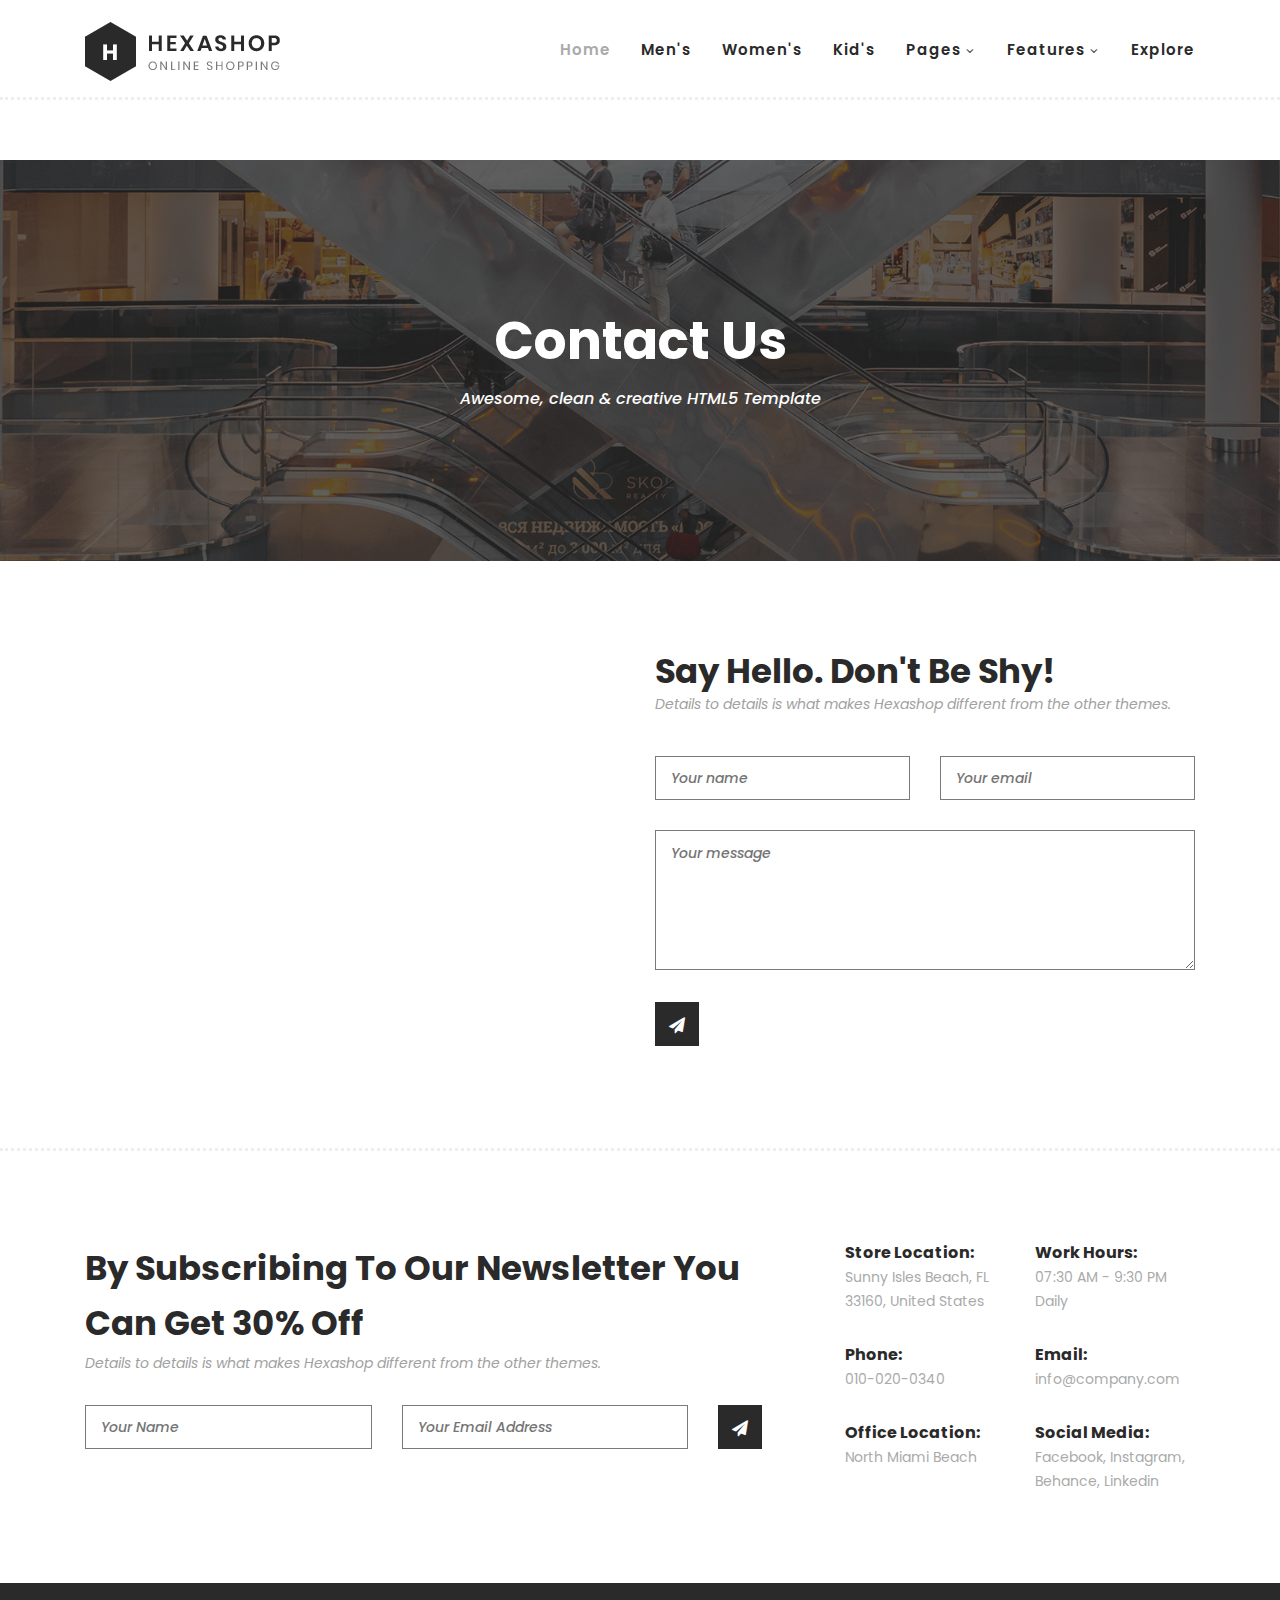
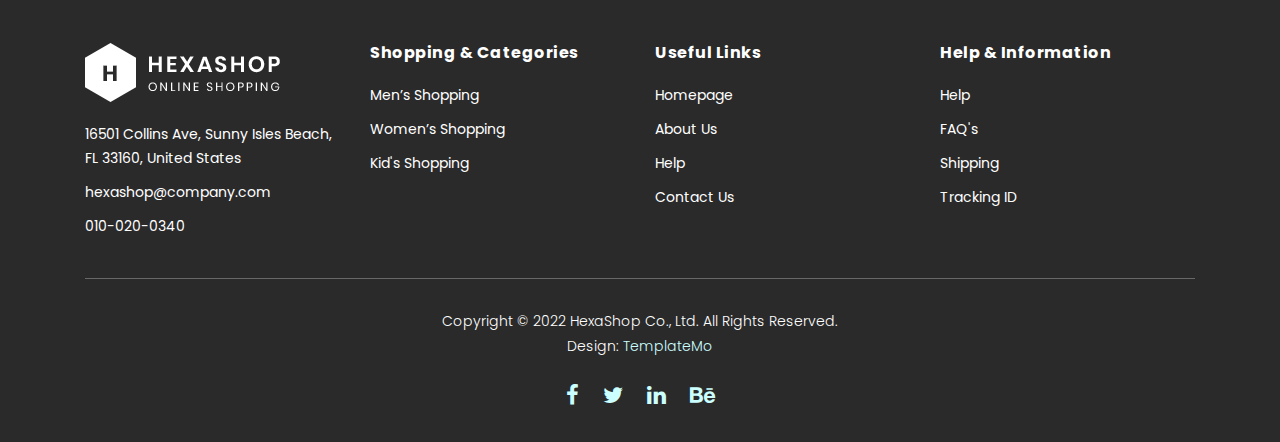
<file: contact.html>
<!DOCTYPE html>
<html lang="en">

  <head>

    <meta charset="utf-8">
    <meta name="viewport" content="width=device-width, initial-scale=1, shrink-to-fit=no">
    <meta name="description" content="">
    <meta name="author" content="">
    <link href="https://fonts.googleapis.com/css?family=Poppins:100,200,300,400,500,600,700,800,900&display=swap" rel="stylesheet">

    <title>Hexashop - Contact Page</title>


    <!-- Additional CSS Files -->
    <link rel="stylesheet" type="text/css" href="assets/css/bootstrap.min.css">

    <link rel="stylesheet" type="text/css" href="assets/css/font-awesome.css">

    <link rel="stylesheet" href="assets/css/templatemo-hexashop.css">

    <link rel="stylesheet" href="assets/css/owl-carousel.css">

    <link rel="stylesheet" href="assets/css/lightbox.css">
<!--

TemplateMo 571 Hexashop

https://templatemo.com/tm-571-hexashop

-->
    </head>
    
    <body>
    
    <!-- ***** Preloader Start ***** -->
    <div id="preloader">
        <div class="jumper">
            <div></div>
            <div></div>
            <div></div>
        </div>
    </div>  
    <!-- ***** Preloader End ***** -->
    
    
    <!-- ***** Header Area Start ***** -->
    <header class="header-area header-sticky">
        <div class="container">
            <div class="row">
                <div class="col-12">
                    <nav class="main-nav">
                        <!-- ***** Logo Start ***** -->
                        <a href="index.html" class="logo">
                            <img src="assets/images/logo.png">
                        </a>
                        <!-- ***** Logo End ***** -->
                        <!-- ***** Menu Start ***** -->
                        <ul class="nav">
                            <li class="scroll-to-section"><a href="index.html" class="active">Home</a></li>
                            <li class="scroll-to-section"><a href="index.html">Men's</a></li>
                            <li class="scroll-to-section"><a href="index.html">Women's</a></li>
                            <li class="scroll-to-section"><a href="index.html">Kid's</a></li>
                            <li class="submenu">
                                <a href="javascript:;">Pages</a>
                                <ul>
                                    <li><a href="about.html">About Us</a></li>
                                    <li><a href="products.html">Products</a></li>
                                    <li><a href="single-product.html">Single Product</a></li>
                                    <li><a href="contact.html">Contact Us</a></li>
                                </ul>
                            </li>
                            <li class="submenu">
                                <a href="javascript:;">Features</a>
                                <ul>
                                    <li><a href="#">Features Page 1</a></li>
                                    <li><a href="#">Features Page 2</a></li>
                                    <li><a href="#">Features Page 3</a></li>
                                    <li><a rel="nofollow" href="https://templatemo.com/page/4" target="_blank">Template Page 4</a></li>
                                </ul>
                            </li>
                            <li class="scroll-to-section"><a href="index.html">Explore</a></li>
                        </ul>        
                        <a class='menu-trigger'>
                            <span>Menu</span>
                        </a>
                        <!-- ***** Menu End ***** -->
                    </nav>
                </div>
            </div>
        </div>
    </header>
    <!-- ***** Header Area End ***** -->

    <!-- ***** Main Banner Area Start ***** -->
    <div class="page-heading about-page-heading" id="top">
        <div class="container">
            <div class="row">
                <div class="col-lg-12">
                    <div class="inner-content">
                        <h2>Contact Us</h2>
                        <span>Awesome, clean &amp; creative HTML5 Template</span>
                    </div>
                </div>
            </div>
        </div>
    </div>
    <!-- ***** Main Banner Area End ***** -->

    <!-- ***** Contact Area Starts ***** -->
    <div class="contact-us">
        <div class="container">
            <div class="row">
                <div class="col-lg-6">
                    <div id="map">
                      <iframe src="https://www.google.com/maps/embed?pb=!1m18!1m12!1m3!1d90186.37207676383!2d-80.13495239500924!3d25.9317678710111!2m3!1f0!2f0!3f0!3m2!1i1024!2i768!4f13.1!3m3!1m2!1s0x88d9ad1877e4a82d%3A0xa891714787d1fb5e!2sPier%20Park!5e1!3m2!1sen!2sth!4v1637512439384!5m2!1sen!2sth" width="100%" height="400px" frameborder="0" style="border:0" allowfullscreen></iframe>
                      <!-- You can simply copy and paste "Embed a map" code from Google Maps for any location. -->
                      
                    </div>
                </div>
                <div class="col-lg-6">
                    <div class="section-heading">
                        <h2>Say Hello. Don't Be Shy!</h2>
                        <span>Details to details is what makes Hexashop different from the other themes.</span>
                    </div>
                    <form id="contact" action="" method="post">
                        <div class="row">
                          <div class="col-lg-6">
                            <fieldset>
                              <input name="name" type="text" id="name" placeholder="Your name" required="">
                            </fieldset>
                          </div>
                          <div class="col-lg-6">
                            <fieldset>
                              <input name="email" type="text" id="email" placeholder="Your email" required="">
                            </fieldset>
                          </div>
                          <div class="col-lg-12">
                            <fieldset>
                              <textarea name="message" rows="6" id="message" placeholder="Your message" required=""></textarea>
                            </fieldset>
                          </div>
                          <div class="col-lg-12">
                            <fieldset>
                              <button type="submit" id="form-submit" class="main-dark-button"><i class="fa fa-paper-plane"></i></button>
                          </div>
                        </div>
                      </form>
                </div>
            </div>
        </div>
    </div>
    <!-- ***** Contact Area Ends ***** -->

    <!-- ***** Subscribe Area Starts ***** -->
    <div class="subscribe">
        <div class="container">
            <div class="row">
                <div class="col-lg-8">
                    <div class="section-heading">
                        <h2>By Subscribing To Our Newsletter You Can Get 30% Off</h2>
                        <span>Details to details is what makes Hexashop different from the other themes.</span>
                    </div>
                    <form id="subscribe" action="" method="get">
                        <div class="row">
                          <div class="col-lg-5">
                            <fieldset>
                              <input name="name" type="text" id="name" placeholder="Your Name" required="">
                            </fieldset>
                          </div>
                          <div class="col-lg-5">
                            <fieldset>
                              <input name="email" type="text" id="email" pattern="[^ @]*@[^ @]*" placeholder="Your Email Address" required="">
                            </fieldset>
                          </div>
                          <div class="col-lg-2">
                            <fieldset>
                              <button type="submit" id="form-submit" class="main-dark-button"><i class="fa fa-paper-plane"></i></button>
                            </fieldset>
                          </div>
                        </div>
                    </form>
                </div>
                <div class="col-lg-4">
                    <div class="row">
                        <div class="col-6">
                            <ul>
                                <li>Store Location:<br><span>Sunny Isles Beach, FL 33160, United States</span></li>
                                <li>Phone:<br><span>010-020-0340</span></li>
                                <li>Office Location:<br><span>North Miami Beach</span></li>
                            </ul>
                        </div>
                        <div class="col-6">
                            <ul>
                                <li>Work Hours:<br><span>07:30 AM - 9:30 PM Daily</span></li>
                                <li>Email:<br><span>info@company.com</span></li>
                                <li>Social Media:<br><span><a href="#">Facebook</a>, <a href="#">Instagram</a>, <a href="#">Behance</a>, <a href="#">Linkedin</a></span></li>
                            </ul>
                        </div>
                    </div>
                </div>
            </div>
        </div>
    </div>
    <!-- ***** Subscribe Area Ends ***** -->

    <!-- ***** Footer Start ***** -->
    <footer>
        <div class="container">
            <div class="row">
                <div class="col-lg-3">
                    <div class="first-item">
                        <div class="logo">
                            <img src="assets/images/white-logo.png" alt="hexashop ecommerce templatemo">
                        </div>
                        <ul>
                            <li><a href="#">16501 Collins Ave, Sunny Isles Beach, FL 33160, United States</a></li>
                            <li><a href="#">hexashop@company.com</a></li>
                            <li><a href="#">010-020-0340</a></li>
                        </ul>
                    </div>
                </div>
                <div class="col-lg-3">
                    <h4>Shopping &amp; Categories</h4>
                    <ul>
                        <li><a href="#">Men’s Shopping</a></li>
                        <li><a href="#">Women’s Shopping</a></li>
                        <li><a href="#">Kid's Shopping</a></li>
                    </ul>
                </div>
                <div class="col-lg-3">
                    <h4>Useful Links</h4>
                    <ul>
                        <li><a href="#">Homepage</a></li>
                        <li><a href="#">About Us</a></li>
                        <li><a href="#">Help</a></li>
                        <li><a href="#">Contact Us</a></li>
                    </ul>
                </div>
                <div class="col-lg-3">
                    <h4>Help &amp; Information</h4>
                    <ul>
                        <li><a href="#">Help</a></li>
                        <li><a href="#">FAQ's</a></li>
                        <li><a href="#">Shipping</a></li>
                        <li><a href="#">Tracking ID</a></li>
                    </ul>
                </div>
                <div class="col-lg-12">
                    <div class="under-footer">
                        <p>Copyright © 2022 HexaShop Co., Ltd. All Rights Reserved. 
                        
                        <br>Design: <a href="https://templatemo.com" target="_parent" title="free css templates">TemplateMo</a></p>
                        <ul>
                            <li><a href="#"><i class="fa fa-facebook"></i></a></li>
                            <li><a href="#"><i class="fa fa-twitter"></i></a></li>
                            <li><a href="#"><i class="fa fa-linkedin"></i></a></li>
                            <li><a href="#"><i class="fa fa-behance"></i></a></li>
                        </ul>
                    </div>
                </div>
            </div>
        </div>
    </footer>
    

    <!-- jQuery -->
    <script src="assets/js/jquery-2.1.0.min.js"></script>

    <!-- Bootstrap -->
    <script src="assets/js/popper.js"></script>
    <script src="assets/js/bootstrap.min.js"></script>

    <!-- Plugins -->
    <script src="assets/js/owl-carousel.js"></script>
    <script src="assets/js/accordions.js"></script>
    <script src="assets/js/datepicker.js"></script>
    <script src="assets/js/scrollreveal.min.js"></script>
    <script src="assets/js/waypoints.min.js"></script>
    <script src="assets/js/jquery.counterup.min.js"></script>
    <script src="assets/js/imgfix.min.js"></script> 
    <script src="assets/js/slick.js"></script> 
    <script src="assets/js/lightbox.js"></script> 
    <script src="assets/js/isotope.js"></script> 
    
    <!-- Global Init -->
    <script src="assets/js/custom.js"></script>

    <script>

        $(function() {
            var selectedClass = "";
            $("p").click(function(){
            selectedClass = $(this).attr("data-rel");
            $("#portfolio").fadeTo(50, 0.1);
                $("#portfolio div").not("."+selectedClass).fadeOut();
            setTimeout(function() {
              $("."+selectedClass).fadeIn();
              $("#portfolio").fadeTo(50, 1);
            }, 500);
                
            });
        });

    </script>

  </body>

</html>
</file>
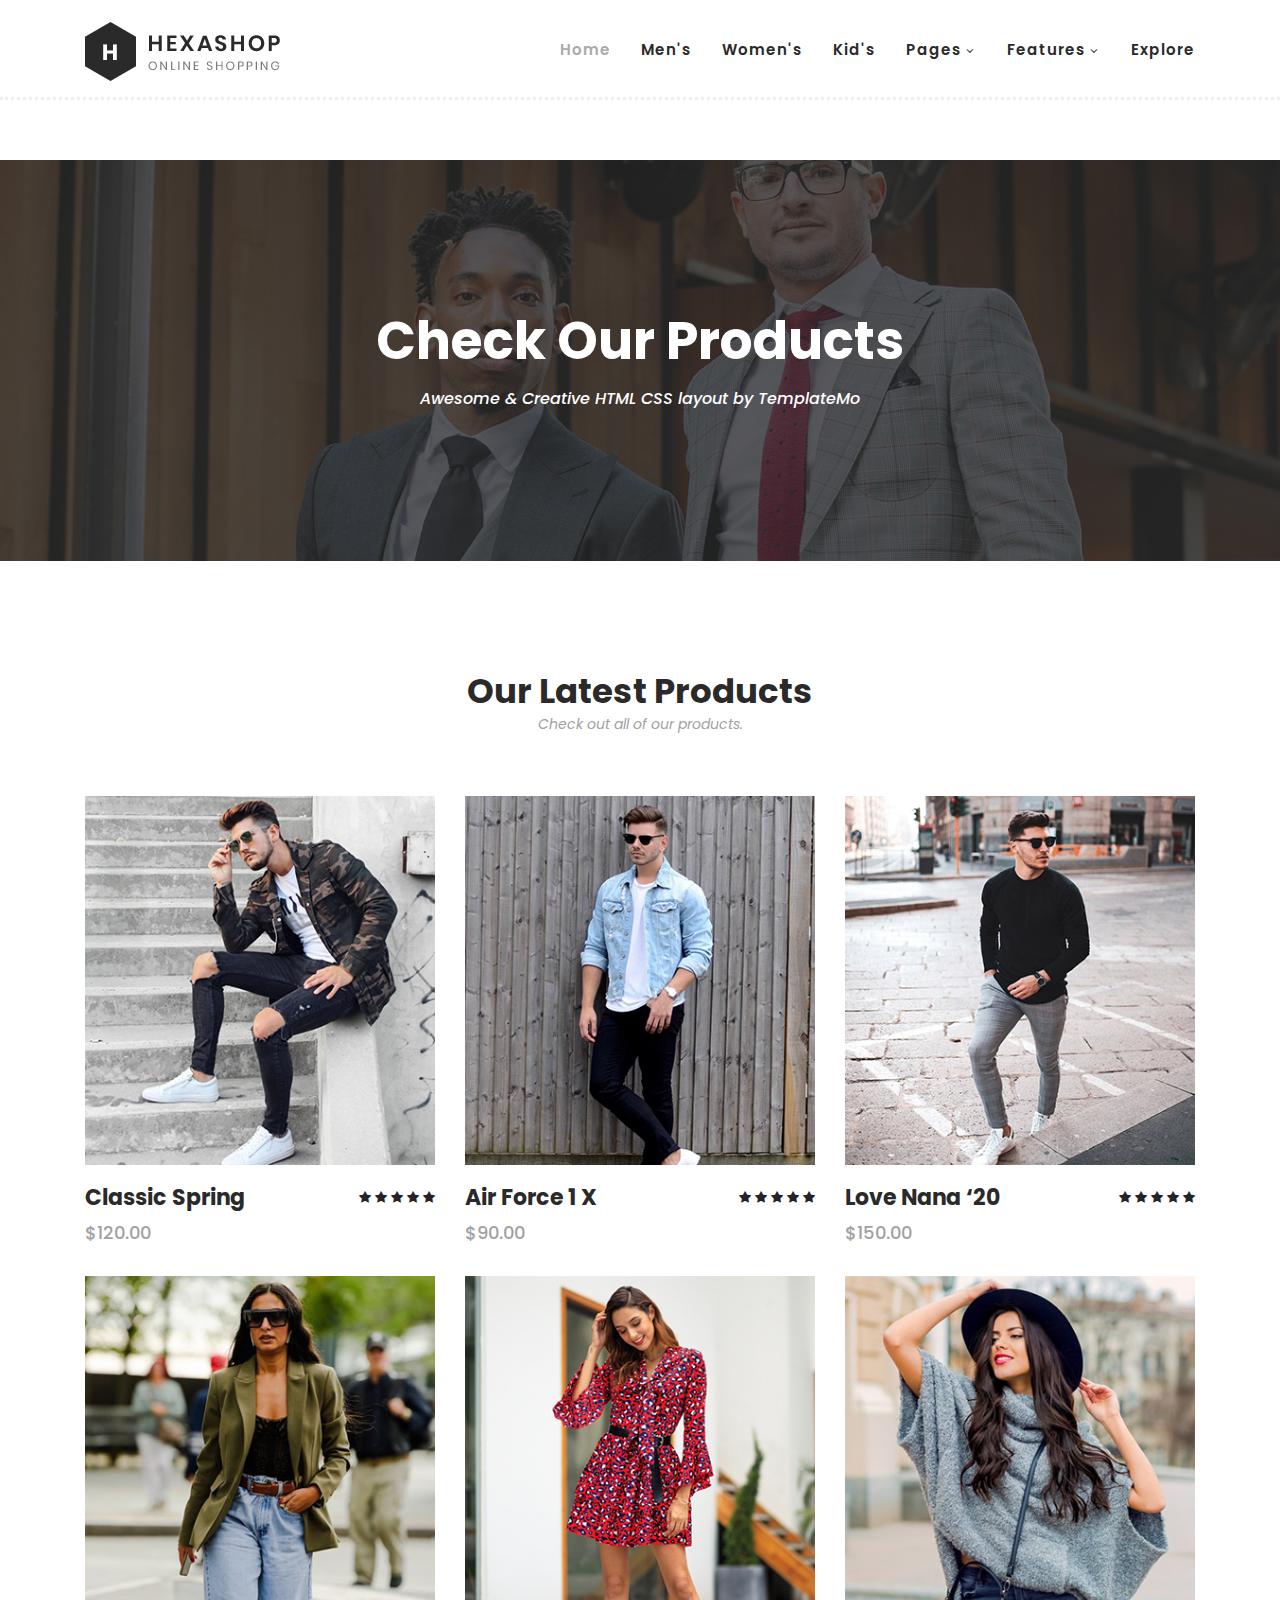
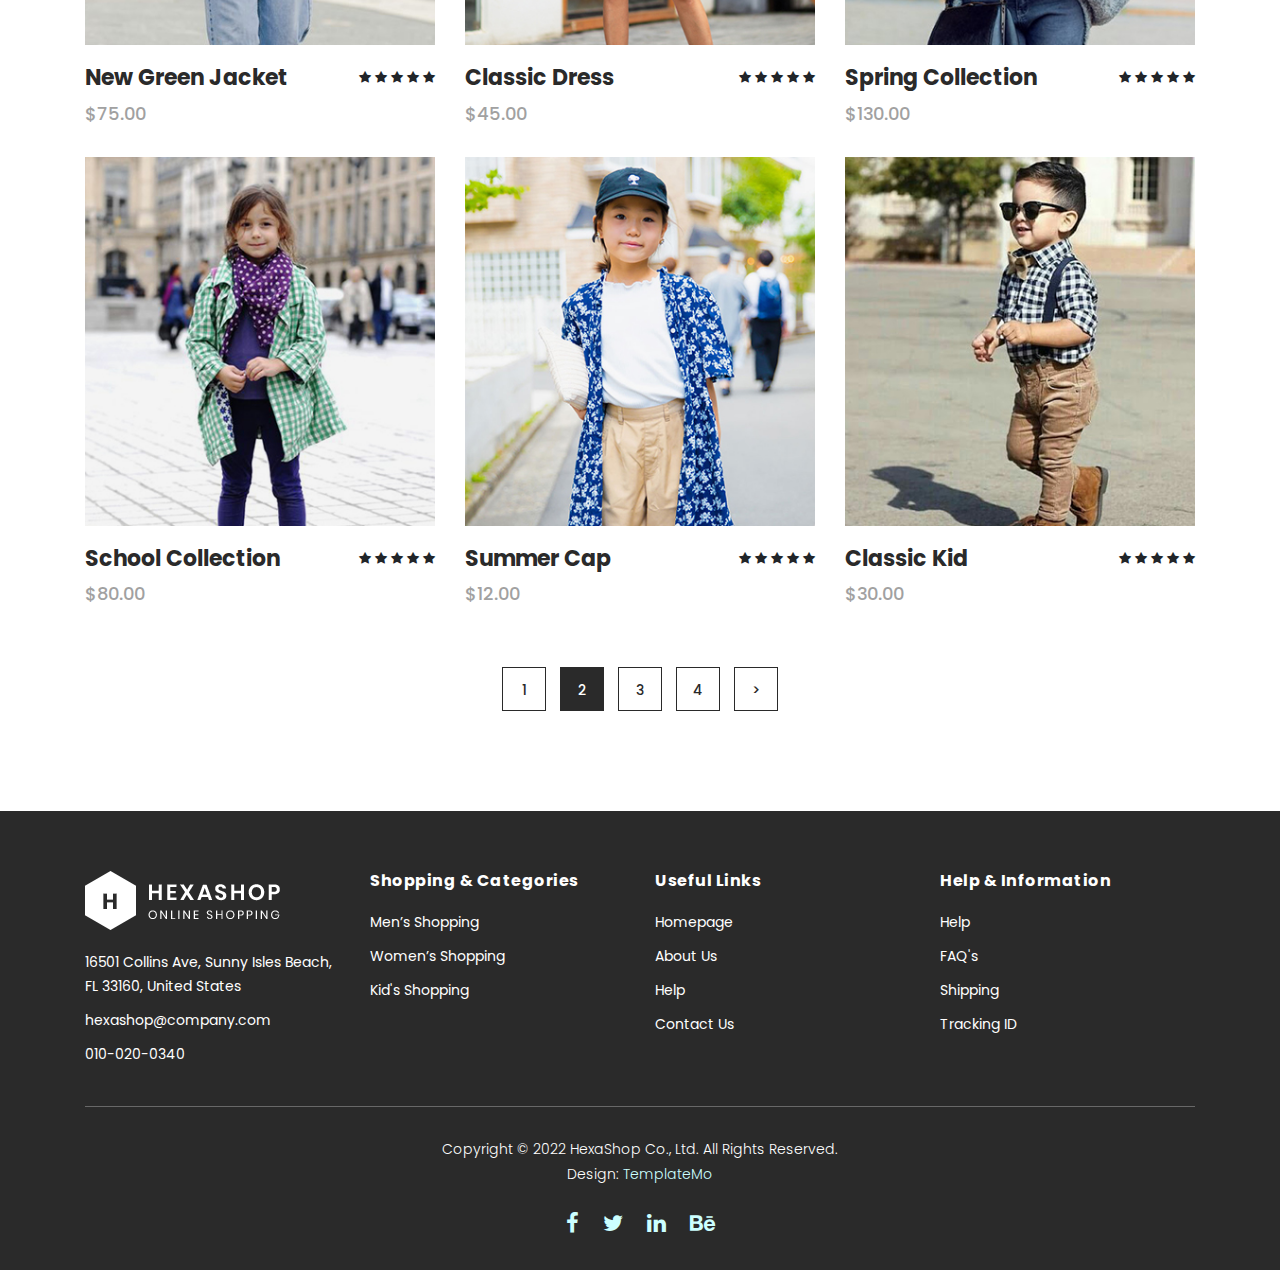
<file: products.html>
<!DOCTYPE html>
<html lang="en">

  <head>

    <meta charset="utf-8">
    <meta name="viewport" content="width=device-width, initial-scale=1, shrink-to-fit=no">
    <meta name="description" content="">
    <meta name="author" content="">
    <link href="https://fonts.googleapis.com/css?family=Poppins:100,200,300,400,500,600,700,800,900&display=swap" rel="stylesheet">

    <title>Hexashop - Product Listing Page</title>


    <!-- Additional CSS Files -->
    <link rel="stylesheet" type="text/css" href="assets/css/bootstrap.min.css">

    <link rel="stylesheet" type="text/css" href="assets/css/font-awesome.css">

    <link rel="stylesheet" href="assets/css/templatemo-hexashop.css">

    <link rel="stylesheet" href="assets/css/owl-carousel.css">

    <link rel="stylesheet" href="assets/css/lightbox.css">
<!--

TemplateMo 571 Hexashop

https://templatemo.com/tm-571-hexashop

-->
    </head>
    
    <body>
    
    <!-- ***** Preloader Start ***** -->
    <div id="preloader">
        <div class="jumper">
            <div></div>
            <div></div>
            <div></div>
        </div>
    </div>  
    <!-- ***** Preloader End ***** -->
    
    
    <!-- ***** Header Area Start ***** -->
    <header class="header-area header-sticky">
        <div class="container">
            <div class="row">
                <div class="col-12">
                    <nav class="main-nav">
                        <!-- ***** Logo Start ***** -->
                        <a href="index.html" class="logo">
                            <img src="assets/images/logo.png">
                        </a>
                        <!-- ***** Logo End ***** -->
                        <!-- ***** Menu Start ***** -->
                        <ul class="nav">
                            <li class="scroll-to-section"><a href="index.html" class="active">Home</a></li>
                            <li class="scroll-to-section"><a href="index.html">Men's</a></li>
                            <li class="scroll-to-section"><a href="index.html">Women's</a></li>
                            <li class="scroll-to-section"><a href="index.html">Kid's</a></li>
                            <li class="submenu">
                                <a href="javascript:;">Pages</a>
                                <ul>
                                    <li><a href="about.html">About Us</a></li>
                                    <li><a href="products.html">Products</a></li>
                                    <li><a href="single-product.html">Single Product</a></li>
                                    <li><a href="contact.html">Contact Us</a></li>
                                </ul>
                            </li>
                            <li class="submenu">
                                <a href="javascript:;">Features</a>
                                <ul>
                                    <li><a href="#">Features Page 1</a></li>
                                    <li><a href="#">Features Page 2</a></li>
                                    <li><a href="#">Features Page 3</a></li>
                                    <li><a rel="nofollow" href="https://templatemo.com/page/4" target="_blank">Template Page 4</a></li>
                                </ul>
                            </li>
                            <li class="scroll-to-section"><a href="index.html">Explore</a></li>
                        </ul>        
                        <a class='menu-trigger'>
                            <span>Menu</span>
                        </a>
                        <!-- ***** Menu End ***** -->
                    </nav>
                </div>
            </div>
        </div>
    </header>
    <!-- ***** Header Area End ***** -->

    <!-- ***** Main Banner Area Start ***** -->
    <div class="page-heading" id="top">
        <div class="container">
            <div class="row">
                <div class="col-lg-12">
                    <div class="inner-content">
                        <h2>Check Our Products</h2>
                        <span>Awesome &amp; Creative HTML CSS layout by TemplateMo</span>
                    </div>
                </div>
            </div>
        </div>
    </div>
    <!-- ***** Main Banner Area End ***** -->


    <!-- ***** Products Area Starts ***** -->
    <section class="section" id="products">
        <div class="container">
            <div class="row">
                <div class="col-lg-12">
                    <div class="section-heading">
                        <h2>Our Latest Products</h2>
                        <span>Check out all of our products.</span>
                    </div>
                </div>
            </div>
        </div>
        <div class="container">
            <div class="row">
                <div class="col-lg-4">
                    <div class="item">
                        <div class="thumb">
                            <div class="hover-content">
                                <ul>
                                    <li><a href="single-product.html"><i class="fa fa-eye"></i></a></li>
                                    <li><a href="single-product.html"><i class="fa fa-star"></i></a></li>
                                    <li><a href="single-product.html"><i class="fa fa-shopping-cart"></i></a></li>
                                </ul>
                            </div>
                            <img src="assets/images/men-01.jpg" alt="">
                        </div>
                        <div class="down-content">
                            <h4>Classic Spring</h4>
                            <span>$120.00</span>
                            <ul class="stars">
                                <li><i class="fa fa-star"></i></li>
                                <li><i class="fa fa-star"></i></li>
                                <li><i class="fa fa-star"></i></li>
                                <li><i class="fa fa-star"></i></li>
                                <li><i class="fa fa-star"></i></li>
                            </ul>
                        </div>
                    </div>
                </div>
                <div class="col-lg-4">
                    <div class="item">
                        <div class="thumb">
                            <div class="hover-content">
                                <ul>
                                    <li><a href="single-product.html"><i class="fa fa-eye"></i></a></li>
                                    <li><a href="single-product.html"><i class="fa fa-star"></i></a></li>
                                    <li><a href="single-product.html"><i class="fa fa-shopping-cart"></i></a></li>
                                </ul>
                            </div>
                            <img src="assets/images/men-02.jpg" alt="">
                        </div>
                        <div class="down-content">
                            <h4>Air Force 1 X</h4>
                            <span>$90.00</span>
                            <ul class="stars">
                                <li><i class="fa fa-star"></i></li>
                                <li><i class="fa fa-star"></i></li>
                                <li><i class="fa fa-star"></i></li>
                                <li><i class="fa fa-star"></i></li>
                                <li><i class="fa fa-star"></i></li>
                            </ul>
                        </div>
                    </div>
                </div>
                <div class="col-lg-4">
                    <div class="item">
                        <div class="thumb">
                            <div class="hover-content">
                                <ul>
                                    <li><a href="single-product.html"><i class="fa fa-eye"></i></a></li>
                                    <li><a href="single-product.html"><i class="fa fa-star"></i></a></li>
                                    <li><a href="single-product.html"><i class="fa fa-shopping-cart"></i></a></li>
                                </ul>
                            </div>
                            <img src="assets/images/men-03.jpg" alt="">
                        </div>
                        <div class="down-content">
                            <h4>Love Nana ‘20</h4>
                            <span>$150.00</span>
                            <ul class="stars">
                                <li><i class="fa fa-star"></i></li>
                                <li><i class="fa fa-star"></i></li>
                                <li><i class="fa fa-star"></i></li>
                                <li><i class="fa fa-star"></i></li>
                                <li><i class="fa fa-star"></i></li>
                            </ul>
                        </div>
                    </div>
                </div>
                <div class="col-lg-4">
                    <div class="item">
                        <div class="thumb">
                            <div class="hover-content">
                                <ul>
                                    <li><a href="single-product.html"><i class="fa fa-eye"></i></a></li>
                                    <li><a href="single-product.html"><i class="fa fa-star"></i></a></li>
                                    <li><a href="single-product.html"><i class="fa fa-shopping-cart"></i></a></li>
                                </ul>
                            </div>
                            <img src="assets/images/women-01.jpg" alt="">
                        </div>
                        <div class="down-content">
                            <h4>New Green Jacket</h4>
                            <span>$75.00</span>
                            <ul class="stars">
                                <li><i class="fa fa-star"></i></li>
                                <li><i class="fa fa-star"></i></li>
                                <li><i class="fa fa-star"></i></li>
                                <li><i class="fa fa-star"></i></li>
                                <li><i class="fa fa-star"></i></li>
                            </ul>
                        </div>
                    </div>
                </div>
                <div class="col-lg-4">
                    <div class="item">
                        <div class="thumb">
                            <div class="hover-content">
                                <ul>
                                    <li><a href="single-product.html"><i class="fa fa-eye"></i></a></li>
                                    <li><a href="single-product.html"><i class="fa fa-star"></i></a></li>
                                    <li><a href="single-product.html"><i class="fa fa-shopping-cart"></i></a></li>
                                </ul>
                            </div>
                            <img src="assets/images/women-02.jpg" alt="">
                        </div>
                        <div class="down-content">
                            <h4>Classic Dress</h4>
                            <span>$45.00</span>
                            <ul class="stars">
                                <li><i class="fa fa-star"></i></li>
                                <li><i class="fa fa-star"></i></li>
                                <li><i class="fa fa-star"></i></li>
                                <li><i class="fa fa-star"></i></li>
                                <li><i class="fa fa-star"></i></li>
                            </ul>
                        </div>
                    </div>
                </div>
                <div class="col-lg-4">
                    <div class="item">
                        <div class="thumb">
                            <div class="hover-content">
                                <ul>
                                    <li><a href="single-product.html"><i class="fa fa-eye"></i></a></li>
                                    <li><a href="single-product.html"><i class="fa fa-star"></i></a></li>
                                    <li><a href="single-product.html"><i class="fa fa-shopping-cart"></i></a></li>
                                </ul>
                            </div>
                            <img src="assets/images/women-03.jpg" alt="">
                        </div>
                        <div class="down-content">
                            <h4>Spring Collection</h4>
                            <span>$130.00</span>
                            <ul class="stars">
                                <li><i class="fa fa-star"></i></li>
                                <li><i class="fa fa-star"></i></li>
                                <li><i class="fa fa-star"></i></li>
                                <li><i class="fa fa-star"></i></li>
                                <li><i class="fa fa-star"></i></li>
                            </ul>
                        </div>
                    </div>
                </div>
                <div class="col-lg-4">
                    <div class="item">
                        <div class="thumb">
                            <div class="hover-content">
                                <ul>
                                    <li><a href="single-product.html"><i class="fa fa-eye"></i></a></li>
                                    <li><a href="single-product.html"><i class="fa fa-star"></i></a></li>
                                    <li><a href="single-product.html"><i class="fa fa-shopping-cart"></i></a></li>
                                </ul>
                            </div>
                            <img src="assets/images/kid-01.jpg" alt="">
                        </div>
                        <div class="down-content">
                            <h4>School Collection</h4>
                            <span>$80.00</span>
                            <ul class="stars">
                                <li><i class="fa fa-star"></i></li>
                                <li><i class="fa fa-star"></i></li>
                                <li><i class="fa fa-star"></i></li>
                                <li><i class="fa fa-star"></i></li>
                                <li><i class="fa fa-star"></i></li>
                            </ul>
                        </div>
                    </div>
                </div>
                <div class="col-lg-4">
                    <div class="item">
                        <div class="thumb">
                            <div class="hover-content">
                                <ul>
                                    <li><a href="single-product.html"><i class="fa fa-eye"></i></a></li>
                                    <li><a href="single-product.html"><i class="fa fa-star"></i></a></li>
                                    <li><a href="single-product.html"><i class="fa fa-shopping-cart"></i></a></li>
                                </ul>
                            </div>
                            <img src="assets/images/kid-02.jpg" alt="">
                        </div>
                        <div class="down-content">
                            <h4>Summer Cap</h4>
                            <span>$12.00</span>
                            <ul class="stars">
                                <li><i class="fa fa-star"></i></li>
                                <li><i class="fa fa-star"></i></li>
                                <li><i class="fa fa-star"></i></li>
                                <li><i class="fa fa-star"></i></li>
                                <li><i class="fa fa-star"></i></li>
                            </ul>
                        </div>
                    </div>
                </div>
                <div class="col-lg-4">
                    <div class="item">
                        <div class="thumb">
                            <div class="hover-content">
                                <ul>
                                    <li><a href="single-product.html"><i class="fa fa-eye"></i></a></li>
                                    <li><a href="single-product.html"><i class="fa fa-star"></i></a></li>
                                    <li><a href="single-product.html"><i class="fa fa-shopping-cart"></i></a></li>
                                </ul>
                            </div>
                            <img src="assets/images/kid-03.jpg" alt="">
                        </div>
                        <div class="down-content">
                            <h4>Classic Kid</h4>
                            <span>$30.00</span>
                            <ul class="stars">
                                <li><i class="fa fa-star"></i></li>
                                <li><i class="fa fa-star"></i></li>
                                <li><i class="fa fa-star"></i></li>
                                <li><i class="fa fa-star"></i></li>
                                <li><i class="fa fa-star"></i></li>
                            </ul>
                        </div>
                    </div>
                </div>
                <div class="col-lg-12">
                    <div class="pagination">
                        <ul>
                            <li>
                                <a href="#">1</a>
                            </li>
                            <li class="active">
                                <a href="#">2</a>
                            </li>
                            <li>
                                <a href="#">3</a>
                            </li>
                            <li>
                                <a href="#">4</a>
                            </li>
                            <li>
                                <a href="#">></a>
                            </li>
                        </ul>
                    </div>
                </div>
            </div>
        </div>
    </section>
    <!-- ***** Products Area Ends ***** -->
    
    <!-- ***** Footer Start ***** -->
    <footer>
        <div class="container">
            <div class="row">
                <div class="col-lg-3">
                    <div class="first-item">
                        <div class="logo">
                            <img src="assets/images/white-logo.png" alt="hexashop ecommerce templatemo">
                        </div>
                        <ul>
                            <li><a href="#">16501 Collins Ave, Sunny Isles Beach, FL 33160, United States</a></li>
                            <li><a href="#">hexashop@company.com</a></li>
                            <li><a href="#">010-020-0340</a></li>
                        </ul>
                    </div>
                </div>
                <div class="col-lg-3">
                    <h4>Shopping &amp; Categories</h4>
                    <ul>
                        <li><a href="#">Men’s Shopping</a></li>
                        <li><a href="#">Women’s Shopping</a></li>
                        <li><a href="#">Kid's Shopping</a></li>
                    </ul>
                </div>
                <div class="col-lg-3">
                    <h4>Useful Links</h4>
                    <ul>
                        <li><a href="#">Homepage</a></li>
                        <li><a href="#">About Us</a></li>
                        <li><a href="#">Help</a></li>
                        <li><a href="#">Contact Us</a></li>
                    </ul>
                </div>
                <div class="col-lg-3">
                    <h4>Help &amp; Information</h4>
                    <ul>
                        <li><a href="#">Help</a></li>
                        <li><a href="#">FAQ's</a></li>
                        <li><a href="#">Shipping</a></li>
                        <li><a href="#">Tracking ID</a></li>
                    </ul>
                </div>
                <div class="col-lg-12">
                    <div class="under-footer">
                        <p>Copyright © 2022 HexaShop Co., Ltd. All Rights Reserved. 
                        
                        <br>Design: <a href="https://templatemo.com" target="_parent" title="free css templates">TemplateMo</a></p>
                        <ul>
                            <li><a href="#"><i class="fa fa-facebook"></i></a></li>
                            <li><a href="#"><i class="fa fa-twitter"></i></a></li>
                            <li><a href="#"><i class="fa fa-linkedin"></i></a></li>
                            <li><a href="#"><i class="fa fa-behance"></i></a></li>
                        </ul>
                    </div>
                </div>
            </div>
        </div>
    </footer>
    

    <!-- jQuery -->
    <script src="assets/js/jquery-2.1.0.min.js"></script>

    <!-- Bootstrap -->
    <script src="assets/js/popper.js"></script>
    <script src="assets/js/bootstrap.min.js"></script>

    <!-- Plugins -->
    <script src="assets/js/owl-carousel.js"></script>
    <script src="assets/js/accordions.js"></script>
    <script src="assets/js/datepicker.js"></script>
    <script src="assets/js/scrollreveal.min.js"></script>
    <script src="assets/js/waypoints.min.js"></script>
    <script src="assets/js/jquery.counterup.min.js"></script>
    <script src="assets/js/imgfix.min.js"></script> 
    <script src="assets/js/slick.js"></script> 
    <script src="assets/js/lightbox.js"></script> 
    <script src="assets/js/isotope.js"></script> 
    
    <!-- Global Init -->
    <script src="assets/js/custom.js"></script>

    <script>

        $(function() {
            var selectedClass = "";
            $("p").click(function(){
            selectedClass = $(this).attr("data-rel");
            $("#portfolio").fadeTo(50, 0.1);
                $("#portfolio div").not("."+selectedClass).fadeOut();
            setTimeout(function() {
              $("."+selectedClass).fadeIn();
              $("#portfolio").fadeTo(50, 1);
            }, 500);
                
            });
        });

    </script>

  </body>

</html>
</file>
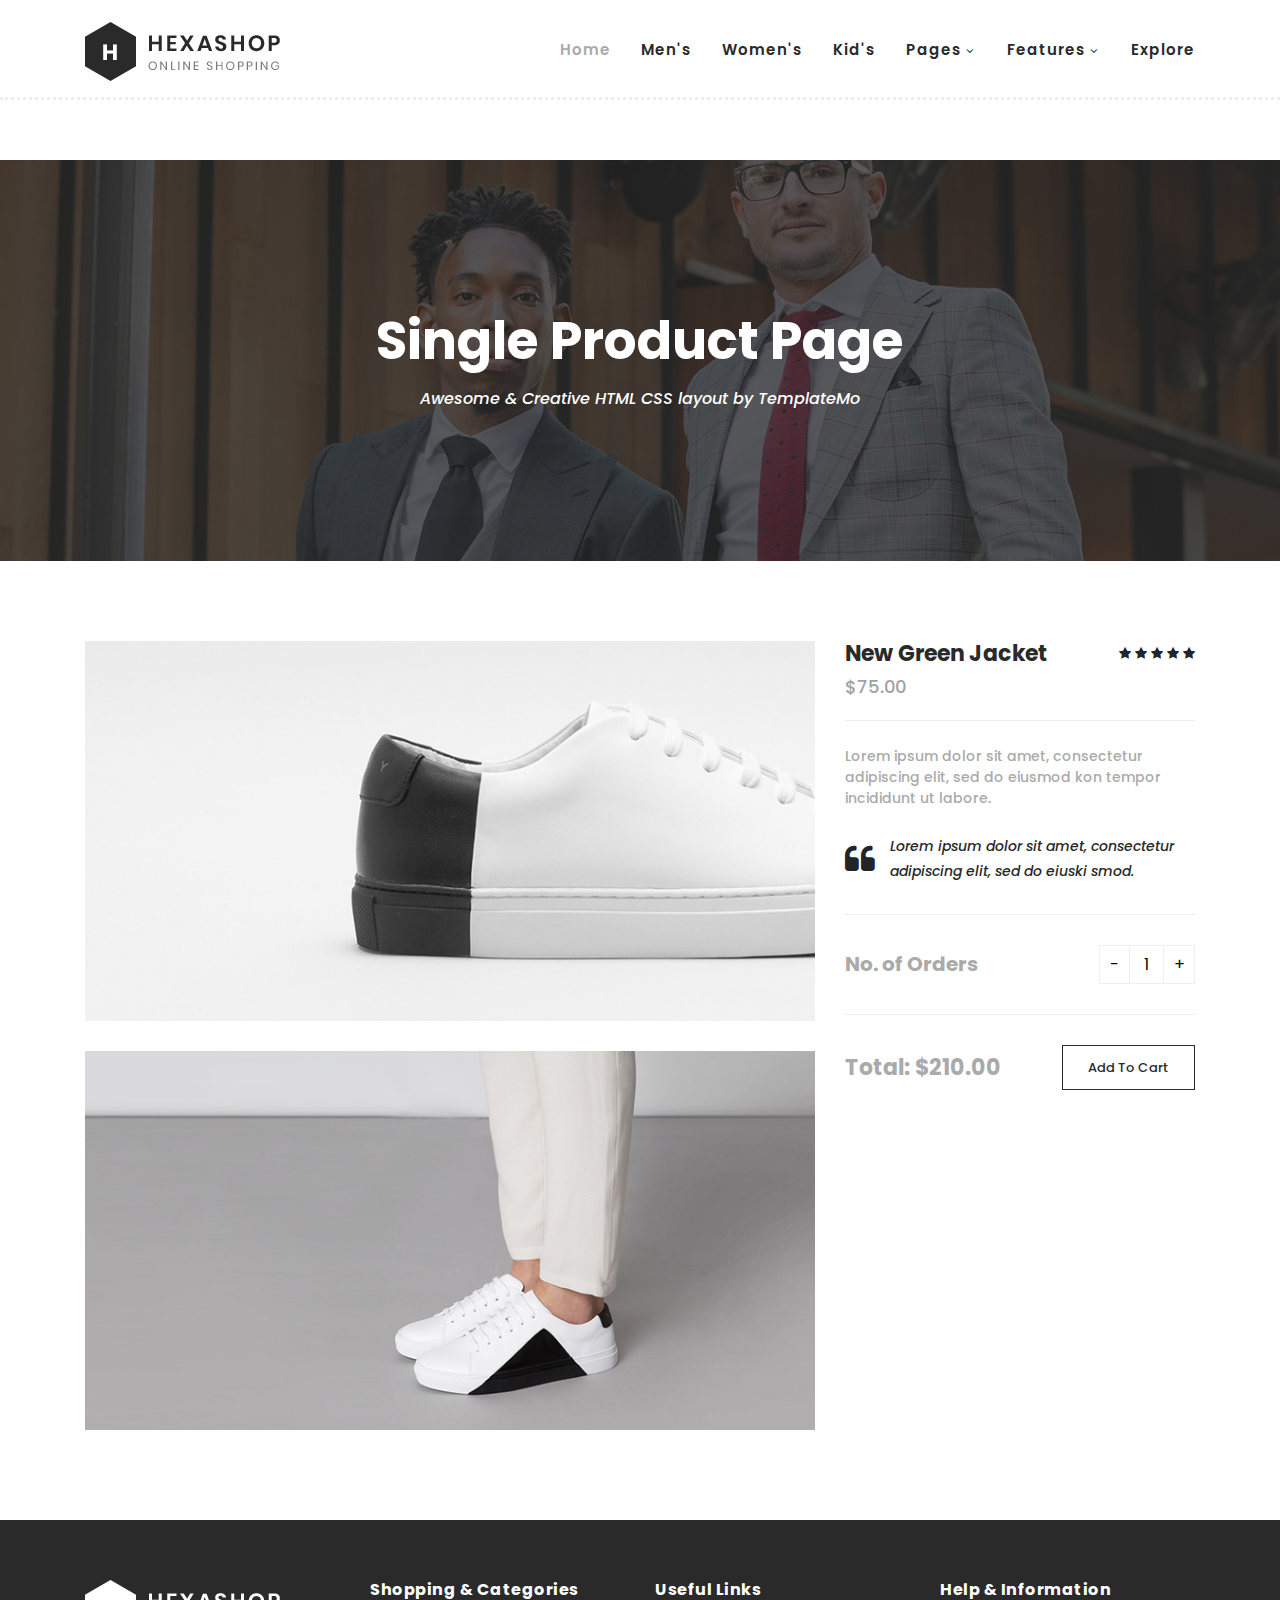
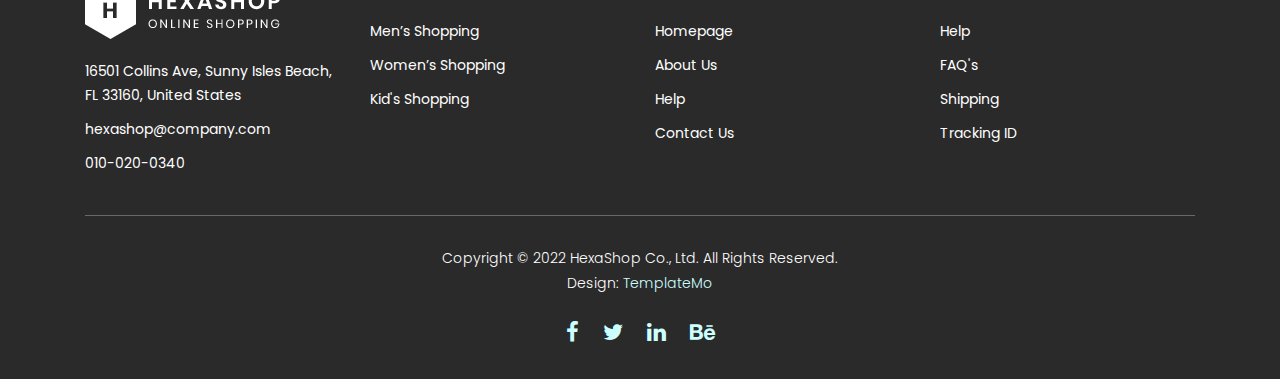
<file: single-product.html>
<!DOCTYPE html>
<html lang="en">

  <head>

    <meta charset="utf-8">
    <meta name="viewport" content="width=device-width, initial-scale=1, shrink-to-fit=no">
    <meta name="description" content="">
    <meta name="author" content="">
    <link href="https://fonts.googleapis.com/css?family=Poppins:100,200,300,400,500,600,700,800,900&display=swap" rel="stylesheet">

    <title>Hexashop - Product Detail Page</title>


    <!-- Additional CSS Files -->
    <link rel="stylesheet" type="text/css" href="assets/css/bootstrap.min.css">

    <link rel="stylesheet" type="text/css" href="assets/css/font-awesome.css">

    <link rel="stylesheet" href="assets/css/templatemo-hexashop.css">

    <link rel="stylesheet" href="assets/css/owl-carousel.css">

    <link rel="stylesheet" href="assets/css/lightbox.css">
<!--

TemplateMo 571 Hexashop

https://templatemo.com/tm-571-hexashop

-->
    </head>
    
    <body>
    
    <!-- ***** Preloader Start ***** -->
    <div id="preloader">
        <div class="jumper">
            <div></div>
            <div></div>
            <div></div>
        </div>
    </div>  
    <!-- ***** Preloader End ***** -->
    
    
    <!-- ***** Header Area Start ***** -->
    <header class="header-area header-sticky">
        <div class="container">
            <div class="row">
                <div class="col-12">
                    <nav class="main-nav">
                        <!-- ***** Logo Start ***** -->
                        <a href="index.html" class="logo">
                            <img src="assets/images/logo.png">
                        </a>
                        <!-- ***** Logo End ***** -->
                        <!-- ***** Menu Start ***** -->
                        <ul class="nav">
                            <li class="scroll-to-section"><a href="index.html" class="active">Home</a></li>
                            <li class="scroll-to-section"><a href="index.html">Men's</a></li>
                            <li class="scroll-to-section"><a href="index.html">Women's</a></li>
                            <li class="scroll-to-section"><a href="index.html">Kid's</a></li>
                            <li class="submenu">
                                <a href="javascript:;">Pages</a>
                                <ul>
                                    <li><a href="about.html">About Us</a></li>
                                    <li><a href="products.html">Products</a></li>
                                    <li><a href="single-product.html">Single Product</a></li>
                                    <li><a href="contact.html">Contact Us</a></li>
                                </ul>
                            </li>
                            <li class="submenu">
                                <a href="javascript:;">Features</a>
                                <ul>
                                    <li><a href="#">Features Page 1</a></li>
                                    <li><a href="#">Features Page 2</a></li>
                                    <li><a href="#">Features Page 3</a></li>
                                    <li><a rel="nofollow" href="https://templatemo.com/page/4" target="_blank">Template Page 4</a></li>
                                </ul>
                            </li>
                            <li class="scroll-to-section"><a href="index.html">Explore</a></li>
                        </ul>        
                        <a class='menu-trigger'>
                            <span>Menu</span>
                        </a>
                        <!-- ***** Menu End ***** -->
                    </nav>
                </div>
            </div>
        </div>
    </header>
    <!-- ***** Header Area End ***** -->

    <!-- ***** Main Banner Area Start ***** -->
    <div class="page-heading" id="top">
        <div class="container">
            <div class="row">
                <div class="col-lg-12">
                    <div class="inner-content">
                        <h2>Single Product Page</h2>
                        <span>Awesome &amp; Creative HTML CSS layout by TemplateMo</span>
                    </div>
                </div>
            </div>
        </div>
    </div>
    <!-- ***** Main Banner Area End ***** -->


    <!-- ***** Product Area Starts ***** -->
    <section class="section" id="product">
        <div class="container">
            <div class="row">
                <div class="col-lg-8">
                <div class="left-images">
                    <img src="assets/images/single-product-01.jpg" alt="">
                    <img src="assets/images/single-product-02.jpg" alt="">
                </div>
            </div>
            <div class="col-lg-4">
                <div class="right-content">
                    <h4>New Green Jacket</h4>
                    <span class="price">$75.00</span>
                    <ul class="stars">
                        <li><i class="fa fa-star"></i></li>
                        <li><i class="fa fa-star"></i></li>
                        <li><i class="fa fa-star"></i></li>
                        <li><i class="fa fa-star"></i></li>
                        <li><i class="fa fa-star"></i></li>
                    </ul>
                    <span>Lorem ipsum dolor sit amet, consectetur adipiscing elit, sed do eiusmod kon tempor incididunt ut labore.</span>
                    <div class="quote">
                        <i class="fa fa-quote-left"></i><p>Lorem ipsum dolor sit amet, consectetur adipiscing elit, sed do eiuski smod.</p>
                    </div>
                    <div class="quantity-content">
                        <div class="left-content">
                            <h6>No. of Orders</h6>
                        </div>
                        <div class="right-content">
                            <div class="quantity buttons_added">
                                <input type="button" value="-" class="minus"><input type="number" step="1" min="1" max="" name="quantity" value="1" title="Qty" class="input-text qty text" size="4" pattern="" inputmode=""><input type="button" value="+" class="plus">
                            </div>
                        </div>
                    </div>
                    <div class="total">
                        <h4>Total: $210.00</h4>
                        <div class="main-border-button"><a href="#">Add To Cart</a></div>
                    </div>
                </div>
            </div>
            </div>
        </div>
    </section>
    <!-- ***** Product Area Ends ***** -->
    
    <!-- ***** Footer Start ***** -->
    <footer>
        <div class="container">
            <div class="row">
                <div class="col-lg-3">
                    <div class="first-item">
                        <div class="logo">
                            <img src="assets/images/white-logo.png" alt="hexashop ecommerce templatemo">
                        </div>
                        <ul>
                            <li><a href="#">16501 Collins Ave, Sunny Isles Beach, FL 33160, United States</a></li>
                            <li><a href="#">hexashop@company.com</a></li>
                            <li><a href="#">010-020-0340</a></li>
                        </ul>
                    </div>
                </div>
                <div class="col-lg-3">
                    <h4>Shopping &amp; Categories</h4>
                    <ul>
                        <li><a href="#">Men’s Shopping</a></li>
                        <li><a href="#">Women’s Shopping</a></li>
                        <li><a href="#">Kid's Shopping</a></li>
                    </ul>
                </div>
                <div class="col-lg-3">
                    <h4>Useful Links</h4>
                    <ul>
                        <li><a href="#">Homepage</a></li>
                        <li><a href="#">About Us</a></li>
                        <li><a href="#">Help</a></li>
                        <li><a href="#">Contact Us</a></li>
                    </ul>
                </div>
                <div class="col-lg-3">
                    <h4>Help &amp; Information</h4>
                    <ul>
                        <li><a href="#">Help</a></li>
                        <li><a href="#">FAQ's</a></li>
                        <li><a href="#">Shipping</a></li>
                        <li><a href="#">Tracking ID</a></li>
                    </ul>
                </div>
                <div class="col-lg-12">
                    <div class="under-footer">
                        <p>Copyright © 2022 HexaShop Co., Ltd. All Rights Reserved. 
                        
                        <br>Design: <a href="https://templatemo.com" target="_parent" title="free css templates">TemplateMo</a></p>
                        <ul>
                            <li><a href="#"><i class="fa fa-facebook"></i></a></li>
                            <li><a href="#"><i class="fa fa-twitter"></i></a></li>
                            <li><a href="#"><i class="fa fa-linkedin"></i></a></li>
                            <li><a href="#"><i class="fa fa-behance"></i></a></li>
                        </ul>
                    </div>
                </div>
            </div>
        </div>
    </footer>
    

    <!-- jQuery -->
    <script src="assets/js/jquery-2.1.0.min.js"></script>

    <!-- Bootstrap -->
    <script src="assets/js/popper.js"></script>
    <script src="assets/js/bootstrap.min.js"></script>

    <!-- Plugins -->
    <script src="assets/js/owl-carousel.js"></script>
    <script src="assets/js/accordions.js"></script>
    <script src="assets/js/datepicker.js"></script>
    <script src="assets/js/scrollreveal.min.js"></script>
    <script src="assets/js/waypoints.min.js"></script>
    <script src="assets/js/jquery.counterup.min.js"></script>
    <script src="assets/js/imgfix.min.js"></script> 
    <script src="assets/js/slick.js"></script> 
    <script src="assets/js/lightbox.js"></script> 
    <script src="assets/js/isotope.js"></script> 
    <script src="assets/js/quantity.js"></script>
    
    <!-- Global Init -->
    <script src="assets/js/custom.js"></script>

    <script>

        $(function() {
            var selectedClass = "";
            $("p").click(function(){
            selectedClass = $(this).attr("data-rel");
            $("#portfolio").fadeTo(50, 0.1);
                $("#portfolio div").not("."+selectedClass).fadeOut();
            setTimeout(function() {
              $("."+selectedClass).fadeIn();
              $("#portfolio").fadeTo(50, 1);
            }, 500);
                
            });
        });

    </script>

  </body>

</html>
</file>
<file: assets/css/templatemo-hexashop.css>
/*

TemplateMo 571 Hexashop

https://templatemo.com/tm-571-hexashop

*/

/* ---------------------------------------------
Table of contents
------------------------------------------------
01. font & reset css
02. reset
03. global styles
04. header
05. banner
06. features
07. testimonials
08. contact
09. footer
10. preloader
11. search
12. portfolio

--------------------------------------------- */
/* 
---------------------------------------------
font & reset css
--------------------------------------------- 
*/
@import url("https://fonts.googleapis.com/css?family=Poppins:100,200,300,400,500,600,700,800,900");
/* 
---------------------------------------------
reset
--------------------------------------------- 
*/
html, body, div, span, applet, object, iframe, h1, h2, h3, h4, h5, h6, p, blockquote, div
pre, a, abbr, acronym, address, big, cite, code, del, dfn, em, font, img, ins, kbd, q,
s, samp, small, strike, strong, sub, sup, tt, var, b, u, i, center, dl, dt, dd, ol, ul, li,
figure, header, nav, section, article, aside, footer, figcaption {
  margin: 0;
  padding: 0;
  border: 0;
  outline: 0;
}

.clearfix:after {
  content: ".";
  display: block;
  clear: both;
  visibility: hidden;
  line-height: 0;
  height: 0;
}

.clearfix {
  display: inline-block;
}

html[xmlns] .clearfix {
  display: block;
}

* html .clearfix {
  height: 1%;
}

ul, li {
  padding: 0;
  margin: 0;
  list-style: none;
}

header, nav, section, article, aside, footer, hgroup {
  display: block;
}

* {
  box-sizing: border-box;
}

html, body {
  font-family: 'Poppins', sans-serif;
  font-weight: 400;
  background-color: #fff;
  font-size: 16px;
  -ms-text-size-adjust: 100%;
  -webkit-font-smoothing: antialiased;
  -moz-osx-font-smoothing: grayscale;
}

a {
  text-decoration: none !important;
}

h1, h2, h3, h4, h5, h6 {
  margin-top: 0px;
  margin-bottom: 0px;
}

ul {
  margin-bottom: 0px;
}

p {
  font-size: 14px;
  line-height: 25px;
  color: #2a2a2a;
}
/* 
---------------------------------------------
global styles
--------------------------------------------- 
*/
html,
body {
  background: #fff;
  font-family: 'Poppins', sans-serif;
}

::selection {
  background: #2a2a2a;
  color: #fff;
}

::-moz-selection {
  background: #2a2a2a;
  color: #fff;
}

@media (max-width: 991px) {
  html, body {
    overflow-x: hidden;
  }
  .mobile-top-fix {
    margin-top: 30px;
    margin-bottom: 0px;
  }
  .mobile-bottom-fix {
    margin-bottom: 30px;
  }
  .mobile-bottom-fix-big {
    margin-bottom: 60px;
  }
}

.main-border-button a {
  font-size: 13px;
  color: #fff;
  border: 1px solid #fff;
  padding: 12px 25px;
  display: inline-block;
  font-weight: 500;
  transition: all .3s;
}

.main-border-button a:hover {
  background-color: #fff;
  color: #2a2a2a;
}

.main-white-button a {
  font-size: 13px;
  color: #2a2a2a;
  background-color: #fff;
  padding: 12px 25px;
  display: inline-block;
  border-radius: 3px;
  font-weight: 600;
  transition: all .3s;
}

.main-white-button a:hover {
  opacity: 0.9;
}

.main-text-button a {
  font-size: 13px;
  color: #fff;
  font-weight: 600;
  transition: all .3s;
}

.main-text-button a:hover {
  opacity: 0.9;
}

.section-heading h2 {
  font-size: 34px;
  font-weight: 700;
  color: #2a2a2a;
}

.section-heading span {
  font-size: 14px;
  color: #a1a1a1;
  font-style: italic;
  font-weight: 400;
}

.logo-container {
  width: 20%;
}

/* 
---------------------------------------------
header
--------------------------------------------- 
*/

.background-header {
  border-bottom: none !important;
  background-color: #fff;
  height: 80px!important;
  position: fixed!important;
  top: 0px;
  left: 0px;
  right: 0px;
  box-shadow: 0px 0px 10px rgba(0,0,0,0.15)!important;
}

.background-header .logo,
.background-header .main-nav .nav li a {
  color: #1e1e1e!important;
}

.background-header .main-nav .nav li:hover a {
  color: #2a2a2a!important;
}

.background-header .nav li a.active {
  color: #2a2a2a!important;
}

.header-area {
  border-bottom: 3px dotted #eee;
  box-shadow: none;
  background-color: #fff;
  position: absolute;
  top: 0px;
  left: 0px;
  right: 0px;
  z-index: 100;
  height: 100px;
  -webkit-transition: all .5s ease 0s;
  -moz-transition: all .5s ease 0s;
  -o-transition: all .5s ease 0s;
  transition: all .5s ease 0s;
}

.header-area .main-nav {
  min-height: 80px;
  background: transparent;
}

.header-area .main-nav .logo {
  line-height: 100px;
  color: #fff;
  font-size: 28px;
  font-weight: 700;
  text-transform: uppercase;
  letter-spacing: 2px;
  float: left;
  -webkit-transition: all 0.3s ease 0s;
  -moz-transition: all 0.3s ease 0s;
  -o-transition: all 0.3s ease 0s;
  transition: all 0.3s ease 0s;
}

.background-header .main-nav .logo {
  line-height: 75px;
}

.background-header .nav {
  margin-top: 20px !important;
}

.header-area .main-nav .nav {
  float: right;
  margin-top: 30px;
  margin-right: 0px;
  background-color: transparent;
  -webkit-transition: all 0.3s ease 0s;
  -moz-transition: all 0.3s ease 0s;
  -o-transition: all 0.3s ease 0s;
  transition: all 0.3s ease 0s;
  position: relative;
  z-index: 999;
}

.header-area .main-nav .nav li {
  padding-left: 15px;
  padding-right: 15px;
}

.header-area .main-nav .nav li:last-child {
  padding-right: 0px;
}

.header-area .main-nav .nav li a {
  display: block;
  font-weight: 600;
  font-size: 15px;
  color: #2a2a2a;
  text-transform: capitalize;
  -webkit-transition: all 0.3s ease 0s;
  -moz-transition: all 0.3s ease 0s;
  -o-transition: all 0.3s ease 0s;
  transition: all 0.3s ease 0s;
  height: 40px;
  line-height: 40px;
  border: transparent;
  letter-spacing: 1px;
}

.header-area .main-nav .nav li a {
  color: #2a2a2a;
}

.header-area .main-nav .nav li:hover a,
.header-area .main-nav .nav li a.active {
  color: #aaa!important;
}

.background-header .main-nav .nav li:hover a,
.background-header .main-nav .nav li a.active {
  color: #aaa!important;
  opacity: 1;
}

.header-area .main-nav .nav li.submenu {
  position: relative;
  padding-right: 30px;
}

.header-area .main-nav .nav li.submenu:after {
  font-family: FontAwesome;
  content: "\f107";
  font-size: 12px;
  color: #2a2a2a;
  position: absolute;
  right: 18px;
  top: 12px;
}

.background-header .main-nav .nav li.submenu:after {
  color: #2a2a2a;
}

.header-area .main-nav .nav li.submenu ul {
  position: absolute;
  width: 200px;
  box-shadow: 0 2px 28px 0 rgba(0, 0, 0, 0.06);
  overflow: hidden;
  top: 50px;
  opacity: 0;
  transform: translateY(+2em);
  visibility: hidden;
  z-index: -1;
  transition: all 0.3s ease-in-out 0s, visibility 0s linear 0.3s, z-index 0s linear 0.01s;
}

.header-area .main-nav .nav li.submenu ul li {
  margin-left: 0px;
  padding-left: 0px;
  padding-right: 0px;
}

.header-area .main-nav .nav li.submenu ul li a {
  opacity: 1;
  display: block;
  background: #f7f7f7;
  color: #2a2a2a!important;
  padding-left: 20px;
  height: 40px;
  line-height: 40px;
  -webkit-transition: all 0.3s ease 0s;
  -moz-transition: all 0.3s ease 0s;
  -o-transition: all 0.3s ease 0s;
  transition: all 0.3s ease 0s;
  position: relative;
  font-size: 13px;
  font-weight: 400;
  border-bottom: 1px solid #eee;
}

.header-area .main-nav .nav li.submenu ul li a:hover {
  background: #fff;
  color: #aaa!important;
  padding-left: 25px;
}

.header-area .main-nav .nav li.submenu ul li a:hover:before {
  width: 3px;
}

.header-area .main-nav .nav li.submenu:hover ul {
  visibility: visible;
  opacity: 1;
  z-index: 1;
  transform: translateY(0%);
  transition-delay: 0s, 0s, 0.3s;
}

.header-area .main-nav .menu-trigger {
  cursor: pointer;
  display: block;
  position: absolute;
  top: 33px;
  width: 32px;
  height: 40px;
  text-indent: -9999em;
  z-index: 99;
  right: 40px;
  display: none;
}

.background-header .main-nav .menu-trigger {
  top: 23px;
}

.header-area .main-nav .menu-trigger span,
.header-area .main-nav .menu-trigger span:before,
.header-area .main-nav .menu-trigger span:after {
  -moz-transition: all 0.4s;
  -o-transition: all 0.4s;
  -webkit-transition: all 0.4s;
  transition: all 0.4s;
  background-color: #1e1e1e;
  display: block;
  position: absolute;
  width: 30px;
  height: 2px;
  left: 0;
}

.background-header .main-nav .menu-trigger span,
.background-header .main-nav .menu-trigger span:before,
.background-header .main-nav .menu-trigger span:after {
  background-color: #1e1e1e;
}

.header-area .main-nav .menu-trigger span:before,
.header-area .main-nav .menu-trigger span:after {
  -moz-transition: all 0.4s;
  -o-transition: all 0.4s;
  -webkit-transition: all 0.4s;
  transition: all 0.4s;
  background-color: #1e1e1e;
  display: block;
  position: absolute;
  width: 30px;
  height: 2px;
  left: 0;
  width: 75%;
}

.background-header .main-nav .menu-trigger span:before,
.background-header .main-nav .menu-trigger span:after {
  background-color: #1e1e1e;
}

.header-area .main-nav .menu-trigger span:before,
.header-area .main-nav .menu-trigger span:after {
  content: "";
}

.header-area .main-nav .menu-trigger span {
  top: 16px;
}

.header-area .main-nav .menu-trigger span:before {
  -moz-transform-origin: 33% 100%;
  -ms-transform-origin: 33% 100%;
  -webkit-transform-origin: 33% 100%;
  transform-origin: 33% 100%;
  top: -10px;
  z-index: 10;
}

.header-area .main-nav .menu-trigger span:after {
  -moz-transform-origin: 33% 0;
  -ms-transform-origin: 33% 0;
  -webkit-transform-origin: 33% 0;
  transform-origin: 33% 0;
  top: 10px;
}

.header-area .main-nav .menu-trigger.active span,
.header-area .main-nav .menu-trigger.active span:before,
.header-area .main-nav .menu-trigger.active span:after {
  background-color: transparent;
  width: 100%;
}

.header-area .main-nav .menu-trigger.active span:before {
  -moz-transform: translateY(6px) translateX(1px) rotate(45deg);
  -ms-transform: translateY(6px) translateX(1px) rotate(45deg);
  -webkit-transform: translateY(6px) translateX(1px) rotate(45deg);
  transform: translateY(6px) translateX(1px) rotate(45deg);
  background-color: #1e1e1e;
}

.background-header .main-nav .menu-trigger.active span:before {
  background-color: #1e1e1e;
}

.header-area .main-nav .menu-trigger.active span:after {
  -moz-transform: translateY(-6px) translateX(1px) rotate(-45deg);
  -ms-transform: translateY(-6px) translateX(1px) rotate(-45deg);
  -webkit-transform: translateY(-6px) translateX(1px) rotate(-45deg);
  transform: translateY(-6px) translateX(1px) rotate(-45deg);
  background-color: #1e1e1e;
}

.background-header .main-nav .menu-trigger.active span:after {
  background-color: #1e1e1e;
}

.header-area.header-sticky {
  min-height: 80px;
}

.header-area .nav {
  margin-top: 30px;
}

.header-area.header-sticky .nav li a.active {
  color: #aaa;
}

@media (max-width: 1200px) {
  .header-area .main-nav .nav li {
    padding-left: 12px;
    padding-right: 12px;
  }
  .header-area .main-nav:before {
    display: none;
  }
}

@media (max-width: 767px) {
  .header-area .main-nav .logo {
    color: #1e1e1e;
  }
  .header-area.header-sticky .nav li a:hover,
  .header-area.header-sticky .nav li a.active {
    color: #aaa!important;
    opacity: 1;
  }
  .header-area.header-sticky .nav li.search-icon a {
    width: 100%;
  }
  .header-area {
    background-color: #f7f7f7;
    padding: 0px 15px;
    height: 100px;
    box-shadow: none;
    text-align: center;
  }
  .header-area .container {
    padding: 0px;
  }
  .header-area .logo {
    margin-left: 30px;
  }
  .header-area .menu-trigger {
    display: block !important;
  }
  .header-area .main-nav {
    overflow: hidden;
  }
  .header-area .main-nav .nav {
    float: none;
    width: 100%;
    display: none;
    -webkit-transition: all 0s ease 0s;
    -moz-transition: all 0s ease 0s;
    -o-transition: all 0s ease 0s;
    transition: all 0s ease 0s;
    margin-left: 0px;
  }
  .header-area .main-nav .nav li:first-child {
    border-top: 1px solid #eee;
  }
  .header-area.header-sticky .nav {
    margin-top: 100px !important;
  }
  .header-area .main-nav .nav li {
    width: 100%;
    background: #fff;
    border-bottom: 1px solid #eee;
    padding-left: 0px !important;
    padding-right: 0px !important;
  }
  .header-area .main-nav .nav li a {
    height: 50px !important;
    line-height: 50px !important;
    padding: 0px !important;
    border: none !important;
    background: #f7f7f7 !important;
    color: #191a20 !important;
  }
  .header-area .main-nav .nav li a:hover {
    background: #eee !important;
    color: #aaa!important;
  }
  .header-area .main-nav .nav li.submenu ul {
    position: relative;
    visibility: inherit;
    opacity: 1;
    z-index: 1;
    transform: translateY(0%);
    transition-delay: 0s, 0s, 0.3s;
    top: 0px;
    width: 100%;
    box-shadow: none;
    height: 0px;
  }
  .header-area .main-nav .nav li.submenu ul li a {
    font-size: 12px;
    font-weight: 400;
  }
  .header-area .main-nav .nav li.submenu ul li a:hover:before {
    width: 0px;
  }
  .header-area .main-nav .nav li.submenu ul.active {
    height: auto !important;
  }
  .header-area .main-nav .nav li.submenu:after {
    color: #3B566E;
    right: 25px;
    font-size: 14px;
    top: 15px;
  }
  .header-area .main-nav .nav li.submenu:hover ul, .header-area .main-nav .nav li.submenu:focus ul {
    height: 0px;
  }
}

@media (min-width: 767px) {
  .header-area .main-nav .nav {
    display: flex !important;
  }
}


/* 
---------------------------------------------
banner
--------------------------------------------- 
*/

.main-banner {
  border-bottom: 3px dotted #eee;
  padding-top: 160px;
  padding-bottom: 30px;
}

.main-banner .left-content .thumb img {
  width: 100%;
  overflow: hidden;
}

.main-banner .left-content .inner-content {
  position: absolute;
  left: 100px;
  top: 50%;
  transform: translateY(-50%);
}

.main-banner .left-content .inner-content h4 {
  color: #fff;
  margin-top: -10px;
  font-size: 52px;
  font-weight: 700;
  margin-bottom: 20px;
}

.main-banner .left-content .inner-content span {
  font-size: 16px;
  color: #fff;
  font-weight: 400;
  font-style: italic;
  display: block;
  margin-bottom: 30px;
}

.main-banner .right-content .right-first-image {
  margin-bottom: 28.5px;
}

.main-banner .right-content .right-first-image .thumb {
  position: relative;
  text-align: center;
}

.main-banner .right-content .right-first-image .thumb img {
  width: 100%;
  overflow: hidden;
}

.main-banner .right-content .right-first-image .thumb .inner-content {
  position: absolute;
  top: 50%;
  transform: translateY(-50%);
  width: 100%;
  text-align: center;
}

.main-banner .right-content .right-first-image .thumb .inner-content h4 {
  color: #fff;
  font-size: 24px;
  font-weight: 700;
  margin-bottom: 15px;
}

.main-banner .right-content .right-first-image .thumb .inner-content span {
  font-size: 16px;
  color: #fff;
  font-style: italic;
}

.main-banner .right-content .right-first-image .thumb .hover-content {
  position: absolute;
  top: 15px;
  right: 15px;
  left: 15px;
  bottom: 15px;
  text-align: center;
  background-color: rgba(42,42,42,.97);
  opacity: 0;
  visibility: hidden;
  transition: all 0.5s;
}

.main-banner .right-content .right-first-image .thumb:hover .hover-content {
  opacity: 1;
  visibility: visible;
}

.main-banner .right-content .right-first-image .thumb .hover-content .inner {
  position: absolute;
  top: 50%;
  left: 50%;
  transform: translate(-50%, -50%);
  width: 100%;
}

.main-banner .right-content .right-first-image .thumb .hover-content h4 {
  color: #fff;
  font-size: 24px;
  font-weight: 700;
  margin-bottom: 15px;
}

.main-banner .right-content .right-first-image .thumb .hover-content p {
  color: #fff;
  padding: 0px 20px;
  margin-bottom: 20px;
}



/*
---------------------------------------------
Men
---------------------------------------------
*/

#men {
  padding-top: 90px;
  padding-bottom: 90px;
  border-bottom: 3px dotted #eee;
}

#men .section-heading {
  margin-bottom: 60px;
}

#men .item .down-content {
  padding-top: 30px;
  position: relative;
  z-index: 3;
  background-color: #fff;
}

#men .item .down-content h4 {
  font-size: 22px;
  color: #2a2a2a;
  font-weight: 700;
  margin-bottom: 8px;
}

#men .item .down-content span {
  font-size: 18px;
  color: #a1a1a1;
  font-weight: 500;
  display: block;
}

#men .item .down-content ul.stars {
  position: absolute;
  right: 0;
  top: 30px;
}

#men .item .down-content ul.stars li {
  display: inline;
  font-size: 13px;
}

#men .item .thumb .hover-content {
  position: absolute;
  z-index: 2;
  text-align: center;
  bottom: -60px;
  width: 100%;
  opacity: 0;
  visibility: hidden;
  transition: all .5s;
}

#men .item .thumb:hover .hover-content {
  bottom: 30px;
  opacity: 1;
  visibility: visible;
}

#men .item .thumb {
  position: relative;
}

#men .item .thumb .hover-content ul li {
  display: inline;
  margin: 0px 10px;
}

#men .item .thumb .hover-content ul li a {
  width: 50px;
  height: 50px;
  text-align: center;
  line-height: 50px;
  display: inline-block;
  color: #2a2a2a;
  background-color: #fff;
}


#men .owl-nav {
  text-align: center;
  position: absolute;
  width: 100%;
  top: 40%;
  transform: translateY(-25px);
}

#men .owl-dots {
  display: none;
}
    
#men .owl-nav .owl-prev{
  position: absolute;
  left: -80px;
  outline: none;
}

#men .owl-nav .owl-prev span,
#men .owl-nav .owl-next span {
  opacity: 0;
}

#men .owl-nav .owl-prev:before {
  display: inline-block;
  font-family: 'FontAwesome';
  color: #2a2a2a;
  font-size: 25px;
  font-weight: 700;
  content: '\f104';
  width: 50px;
  height: 50px;
  background-color: transparent;
  line-height: 48px;
  border :1px solid #2a2a2a;
}

#men .owl-nav .owl-prev {
  opacity: 0.75;
  transition: all .5s;
}

#men .owl-nav .owl-prev:hover {
  opacity: 1;
}

#men .owl-nav .owl-next {
  opacity: 0.75;
  transition: all .5s;
}

#men .owl-nav .owl-next:hover {
  opacity: 1;
}

#men .owl-nav .owl-next{
  outline: none;
  position: absolute;
  right: -85px;
}

#men .owl-nav .owl-next:before {
  display: inline-block;
  font-family: 'FontAwesome';
  color: #2a2a2a;
  font-size: 25px;
  font-weight: 700;
  content: '\f105';
  width: 50px;
  height: 50px;
  background-color: transparent;
  line-height: 48px;
  border :1px solid #2a2a2a;
}


/*
---------------------------------------------
Women
---------------------------------------------
*/

#women {
  padding-top: 90px;
  padding-bottom: 90px;
  border-bottom: 3px dotted #eee;
}

#women .section-heading {
  margin-bottom: 60px;
}

#women .item .down-content {
  padding-top: 30px;
  position: relative;
  z-index: 3;
  background-color: #fff;
}

#women .item .down-content h4 {
  font-size: 22px;
  color: #2a2a2a;
  font-weight: 700;
  margin-bottom: 8px;
}

#women .item .down-content span {
  font-size: 18px;
  color: #a1a1a1;
  font-weight: 500;
  display: block;
}

#women .item .down-content ul.stars {
  position: absolute;
  right: 0;
  top: 30px;
}

#women .item .down-content ul.stars li {
  display: inline;
  font-size: 13px;
}

#women .item .thumb .hover-content {
  position: absolute;
  z-index: 2;
  text-align: center;
  bottom: -60px;
  width: 100%;
  opacity: 0;
  visibility: hidden;
  transition: all .5s;
}

#women .item .thumb:hover .hover-content {
  bottom: 30px;
  opacity: 1;
  visibility: visible;
}

#women .item .thumb {
  position: relative;
}

#women .item .thumb .hover-content ul li {
  display: inline;
  margin: 0px 10px;
}

#women .item .thumb .hover-content ul li a {
  width: 50px;
  height: 50px;
  text-align: center;
  line-height: 50px;
  display: inline-block;
  color: #2a2a2a;
  background-color: #fff;
}


#women .owl-nav {
  text-align: center;
  position: absolute;
  width: 100%;
  top: 40%;
  transform: translateY(-25px);
}

#women .owl-dots {
  display: none;
}
    
#women .owl-nav .owl-prev{
  position: absolute;
  left: -80px;
  outline: none;
}

#women .owl-nav .owl-prev span,
#women .owl-nav .owl-next span {
  opacity: 0;
}

#women .owl-nav .owl-prev:before {
  display: inline-block;
  font-family: 'FontAwesome';
  color: #2a2a2a;
  font-size: 25px;
  font-weight: 700;
  content: '\f104';
  width: 50px;
  height: 50px;
  background-color: transparent;
  line-height: 48px;
  border :1px solid #2a2a2a;
}

#women .owl-nav .owl-prev {
  opacity: 0.75;
  transition: all .5s;
}

#women .owl-nav .owl-prev:hover {
  opacity: 1;
}

#women .owl-nav .owl-next {
  opacity: 0.75;
  transition: all .5s;
}

#women .owl-nav .owl-next:hover {
  opacity: 1;
}

#women .owl-nav .owl-next{
  outline: none;
  position: absolute;
  right: -85px;
}

#women .owl-nav .owl-next:before {
  display: inline-block;
  font-family: 'FontAwesome';
  color: #2a2a2a;
  font-size: 25px;
  font-weight: 700;
  content: '\f105';
  width: 50px;
  height: 50px;
  background-color: transparent;
  line-height: 48px;
  border :1px solid #2a2a2a;
}

/*
---------------------------------------------
Kids
---------------------------------------------
*/

#kids {
  padding-top: 90px;
  padding-bottom: 90px;
  border-bottom: 3px dotted #eee;
}

#kids .section-heading {
  margin-bottom: 60px;
}

#kids .item .down-content {
  padding-top: 30px;
  position: relative;
  z-index: 3;
  background-color: #fff;
}

#kids .item .down-content h4 {
  font-size: 22px;
  color: #2a2a2a;
  font-weight: 700;
  margin-bottom: 8px;
}

#kids .item .down-content span {
  font-size: 18px;
  color: #a1a1a1;
  font-weight: 500;
  display: block;
}

#kids .item .down-content ul.stars {
  position: absolute;
  right: 0;
  top: 30px;
}

#kids .item .down-content ul.stars li {
  display: inline;
  font-size: 13px;
}

#kids .item .thumb .hover-content {
  position: absolute;
  z-index: 2;
  text-align: center;
  bottom: -60px;
  width: 100%;
  opacity: 0;
  visibility: hidden;
  transition: all .5s;
}

#kids .item .thumb:hover .hover-content {
  bottom: 30px;
  opacity: 1;
  visibility: visible;
}

#kids .item .thumb {
  position: relative;
}

#kids .item .thumb .hover-content ul li {
  display: inline;
  margin: 0px 10px;
}

#kids .item .thumb .hover-content ul li a {
  width: 50px;
  height: 50px;
  text-align: center;
  line-height: 50px;
  display: inline-block;
  color: #2a2a2a;
  background-color: #fff;
}


#kids .owl-nav {
  text-align: center;
  position: absolute;
  width: 100%;
  top: 40%;
  transform: translateY(-25px);
}

#kids .owl-dots {
  display: none;
}
    
#kids .owl-nav .owl-prev{
  position: absolute;
  left: -80px;
  outline: none;
}

#kids .owl-nav .owl-prev span,
#kids .owl-nav .owl-next span {
  opacity: 0;
}

#kids .owl-nav .owl-prev:before {
  display: inline-block;
  font-family: 'FontAwesome';
  color: #2a2a2a;
  font-size: 25px;
  font-weight: 700;
  content: '\f104';
  width: 50px;
  height: 50px;
  background-color: transparent;
  line-height: 48px;
  border :1px solid #2a2a2a;
}

#kids .owl-nav .owl-prev {
  opacity: 0.75;
  transition: all .5s;
}

#kids .owl-nav .owl-prev:hover {
  opacity: 1;
}

#kids .owl-nav .owl-next {
  opacity: 0.75;
  transition: all .5s;
}

#kids .owl-nav .owl-next:hover {
  opacity: 1;
}

#kids .owl-nav .owl-next{
  outline: none;
  position: absolute;
  right: -85px;
}

#kids .owl-nav .owl-next:before {
  display: inline-block;
  font-family: 'FontAwesome';
  color: #2a2a2a;
  font-size: 25px;
  font-weight: 700;
  content: '\f105';
  width: 50px;
  height: 50px;
  background-color: transparent;
  line-height: 48px;
  border :1px solid #2a2a2a;
}


/*
---------------------------------------------
Explore
---------------------------------------------
*/

#explore {
  padding-top: 90px;
  padding-bottom: 90px;
  border-bottom: 3px dotted #eee;
}

#explore .left-content {
  margin-right: 30px;
}

#explore .left-content h2 {
  font-size: 34px;
  font-weight: 700;
  color: #2a2a2a;
}

#explore .left-content span {
  font-size: 14px;
  color: #aaaaaa;
  font-weight: 500;
  display: block;
  margin-top: 25px;
}

#explore .left-content .quote {
  margin-top: 25px;
}

#explore .left-content .quote i {
  float: left;
  font-size: 32px;
  margin-right: 15px;
  margin-top: 10px;
}

#explore .left-content .quote p {
  font-style: italic;
  color: #2a2a2a;
  font-weight: 500;
}

#explore .left-content p {
  font-size: 14px;
  color: #aaaaaa;
  font-weight: 500;
  display: block;
  margin-top: 25px;
}

#explore .left-content .main-border-button a {
  color: #2a2a2a;
  border-color: #2a2a2a;
  margin-top: 35px;
}

#explore .left-content .main-border-button a:hover {
  background-color: #2a2a2a;
  color: #fff;
}

#explore img {
  width: 100%;
  overflow: hidden;
}

#explore .leather {
  margin-bottom: 30px;
}

#explore .first-image {
  margin-bottom: 30px;
}

#explore .leather,
#explore .types {
  min-height: 255px;
  background-color: #f8f8f8;
  text-align: center;
  width: 100%;
}

#explore .leather h4,
#explore .types h4 {
  font-size: 24px;
  font-weight: 700;
  color: #2a2a2a;
  padding-top: 90px;
  margin-bottom: 5px;
}

#explore .leather span,
#explore .types span {
  font-size: 14px;
  font-style: italic;
  color: #aaa;
  font-weight: 500;
}

/* 
---------------------------------------------
Social
--------------------------------------------- 
*/

#social {
  margin-top: 90px;
  padding-bottom: 90px;
  border-bottom: 3px dotted #eee;
}

#social .col-2 {
  padding-left: 0;
  padding-right: 0;
}

#social .images {
  margin-top: 60px;
  padding-left: 15px;
  padding-right: 15px;
}

#social .thumb {
  position: relative;
}

#social .thumb .icon {
  position: absolute;
  bottom: 0;
  left: 0;
  right: 0;
  top: 0;
  width: 100%;
  background-color: rgba(0,0,0,0.85);
  opacity: 0;
  visibility: hidden;
  transition: all .3s;
}

#social .thumb:hover .icon {
  opacity: 1;
  visibility: visible;
}

#social .thumb .icon h6 {
  color: #fff;
  position: absolute;
  font-size: 14px;
  bottom: 40px;
  font-weight: 400;
  left: 15px;
}

#social .thumb .icon i {
  color: #fff;
  position: absolute;
  bottom: 15px;
  left: 15px;
}

#social .thumb img {
  width: 100%;
  overflow: hidden;
}


/* 
---------------------------------------------
Subscribe
--------------------------------------------- 
*/

.subscribe {
  margin-top: 90px;
}

.subscribe .section-heading {
  margin-bottom: 30px;
}

.subscribe .section-heading h2 {
  line-height: 55px;
}

.subscribe form input {
  width: 100%;
  height: 44px;
  line-height: 44px;
  padding: 0px 15px;
  font-size: 14px;
  font-style: italic;
  font-weight: 500;
  color: #aaa;
  border-radius: 0px;
  border: 1px solid #7a7a7a;
  box-shadow: none;
}

.subscribe form input::focus {
  border-color: #2a2a2a;
  border-radius: 0px;
}

.subscribe form button {
  width: 44px;
  height: 44px;
  display: inline-block;
  text-align: center;
  line-height: 44px;
  background-color: #2a2a2a;
  box-shadow: none;
  border: 1px solid transparent;
  color: #fff;
  transition: all 0.3s;
}

.subscribe form button:hover {
  background-color: #fff;
  border: 1px solid #2a2a2a;
  color: #2a2a2a;
}

.subscribe ul li {
  margin-bottom: 30px;
  display: block;
}

.subscribe ul li {
  font-size: 16px;
  font-weight: 700;
  color: #2a2a2a;
}

.subscribe ul li span,
.subscribe ul li span a {
  font-size: 14px;
  font-weight: 400;
  color: #aaa;
}

.subscribe ul li span a:hover {
  color: #2a2a2a;
}


/* 
---------------------------------------------
footer
--------------------------------------------- 
*/

footer {
  margin-top: 60px;
  padding: 60px 0px 30px 0px;
  background-color: #2a2a2a;
}

footer .logo {
  margin-bottom: 20px;
}

footer ul li {
  display: block;
  margin-bottom: 10px;
}

footer ul li a {
  font-size: 14px;
  color: #fff;
  transition: all .3s;
}

footer ul li a:hover {
  color: #aaa;
}

footer h4 {
  letter-spacing: 0.5px;
  font-size: 16px;
  color: #fff;
  font-weight: 700;
  margin-bottom: 20px;
}

footer .under-footer {
  margin-top: 30px;
  padding-top: 30px;
  text-align: center;
  border-top: 1px solid rgba(250,250,250,0.3);
}

footer .under-footer ul {
  margin-top: 20px;
}

footer .under-footer ul li {
  display: inline-block;
  margin: 0px 10px;
}

footer .under-footer ul li a {
  font-size: 22px;
}

footer .under-footer p {
  color: #fff;
  font-size: 14px;
  font-weight: 300;
}

footer .under-footer a {
  color: #cff;
}

footer .under-footer a:hover {
  color: #c66;
}


/* 
---------------------------------------------
Products Page
--------------------------------------------- 
*/

.page-heading {
  margin-top: 160px;
  margin-bottom: 30px;
  background-image: url(../images/products-page-heading.jpg);
  background-position: center center;
  background-size: cover;
  background-repeat: no-repeat;
}

.page-heading .inner-content {
  padding: 150px 0px;
  text-align: center;
}

.page-heading .inner-content h2 {
  font-size: 52px;
  color: #fff;
  font-weight: 700;
  margin-bottom: 15px;
}

.page-heading .inner-content span {
  font-size: 16px;
  font-weight: 500;
  color: #fff;
  font-style: italic;
}

#products .section-heading {
  text-align: center;
  margin-bottom: 60px;
  margin-top: 80px;
}

#products .item {
  margin-bottom: 30px;
}

#products .item .thumb img {
  width: 100%;
  overflow: hidden;
}

#products .item .down-content {
  padding-top: 20px;
  position: relative;
  z-index: 3;
  background-color: #fff;
}

#products .item .down-content h4 {
  font-size: 22px;
  color: #2a2a2a;
  font-weight: 700;
  margin-bottom: 8px;
}

#products .item .down-content span {
  font-size: 18px;
  color: #a1a1a1;
  font-weight: 500;
  display: block;
}

#products .item .down-content ul.stars {
  position: absolute;
  right: 0;
  top: 20px;
}

#products .item .down-content ul.stars li {
  display: inline;
  font-size: 13px;
}

#products .item .thumb .hover-content {
  position: absolute;
  z-index: 2;
  text-align: center;
  bottom: -60px;
  width: 100%;
  opacity: 0;
  visibility: hidden;
  transition: all .5s;
}

#products .item .thumb:hover .hover-content {
  bottom: 30px;
  opacity: 1;
  visibility: visible;
}

#products .item .thumb {
  position: relative;
}

#products .item .thumb .hover-content ul li {
  display: inline;
  margin: 0px 10px;
}

#products .item .thumb .hover-content ul li a {
  width: 50px;
  height: 50px;
  text-align: center;
  line-height: 50px;
  display: inline-block;
  color: #2a2a2a;
  background-color: #fff;
}

#products .pagination {
  margin-top: 30px;
  margin-bottom: 40px;
}

#products .pagination ul {
  text-align: center;
  width: 100%;
}

#products .pagination ul li {
  display: inline;
  margin: 0px 5px;
}

#products .pagination ul li a {
  width: 44px;
  height: 44px;
  border: 1px solid #2a2a2a;
  display: inline-block;
  text-align: center;
  line-height: 44px;
  font-size: 14px;
  font-weight: 500;
  color: #2a2a2a;
}

#products .pagination ul li a:hover,
#products .pagination ul li.active a {
  background-color: #2a2a2a;
  color: #fff;
}



/* 
---------------------------------------------
Single Product Page
--------------------------------------------- 
*/

#product {
  margin-top: 80px;
}

#product .left-images img {
  width: 100%;
  overflow: hidden;
  margin-bottom: 30px;
}

#product .right-content {
  position: relative;
  z-index: 3;
  background-color: #fff;
}

#product .right-content h4 {
  font-size: 22px;
  color: #2a2a2a;
  font-weight: 700;
  margin-bottom: 0px;
}

#product .right-content span.price {
  font-size: 18px;
  color: #a1a1a1;
  font-weight: 500;
  display: block;
  margin-top: 5px;
  border-bottom: 1px solid #eee;
  padding-bottom: 20px;
}

#product .right-content ul.stars {
  position: absolute;
  right: 0;
  top: 0;
}

#product .right-content ul.stars li {
  display: inline;
  font-size: 13px;
}

#product .right-content span {
  font-size: 14px;
  color: #aaaaaa;
  font-weight: 500;
  display: block;
  margin-top: 25px;
}

#product .right-content .quote {
  margin-top: 25px;
}

#product .right-content .quote i {
  float: left;
  font-size: 32px;
  margin-right: 15px;
  margin-top: 10px;
}

#product .right-content .quote p {
  font-style: italic;
  color: #2a2a2a;
  font-weight: 500;
}

#product .right-content p {
  font-size: 14px;
  color: #aaaaaa;
  font-weight: 500;
  display: block;
  margin-top: 25px;
}

.quantity-content {
  margin-top: 30px;
  padding-top: 30px;
  border-top: 1px solid #eee;
  border-bottom: 1px solid #eee;
  width: 100%;
  padding-bottom: 30px;
  margin-bottom: 30px;
}

.quantity-content .left-content {
  float: left;
  margin-right: 30px;
}

.quantity-content .right-content {
  text-align: right;
}

.quantity-content .left-content h6 {
  padding-top: 7px;
  font-size: 20px;
  font-weight: 700;
  color: #aaa;
  position: relative;
  z-index: 11;
}

.total h4 {
  float: left;
  font-size: 20px;
  margin-top: 10px;
  color: #aaa!important;
}

.total .main-border-button {
  text-align: right;
}

.total .main-border-button a {
  border-color: #2a2a2a;
  color: #2a2a2a;
}

.total .main-border-button a:hover {
  color: #fff;
  background-color: #2a2a2a;
}

.quantity {
  display: inline-block; }
 
 .quantity .input-text.qty {
  width: 35px;
  height: 39px;
  padding: 0 5px;
  text-align: center;
  background-color: transparent;
  border: 1px solid #efefef;
 }
 
 .quantity.buttons_added {
  text-align: left;
  position: relative;
  white-space: nowrap;
  vertical-align: top; }
 
 .quantity.buttons_added input {
  display: inline-block;
  margin: 0;
  vertical-align: top;
  box-shadow: none;
 }
 
 .quantity.buttons_added .minus,
 .quantity.buttons_added .plus {
  padding: 7px 10px 8px;
  height: 39px;
  background-color: #ffffff;
  border: 1px solid #efefef;
  cursor:pointer;}
 
 .quantity.buttons_added .minus {
  border-right: 0; }
 
 .quantity.buttons_added .plus {
  border-left: 0; }
 
 .quantity.buttons_added .minus:hover,
 .quantity.buttons_added .plus:hover {
  background: #eeeeee; }
 
 .quantity input::-webkit-outer-spin-button,
 .quantity input::-webkit-inner-spin-button {
  -webkit-appearance: none;
  -moz-appearance: none;
  margin: 0; }
  
  .quantity.buttons_added .minus:focus,
 .quantity.buttons_added .plus:focus {
  outline: none; }



/* 
---------------------------------------------
About Us Page
--------------------------------------------- 
*/

.about-page-heading {
  margin-top: 160px;
  margin-bottom: 30px;
  background-image: url(../images/about-us-page-heading.jpg);
  background-position: center center;
  background-size: cover;
  background-repeat: no-repeat;
}

.about-us {
  margin-top: 80px;
}

.about-us .left-image img {
  width: 100%;
  overflow: hidden;
}

.about-us .right-content {
  margin-left: 30px;
}

.about-us .right-content h4 {
  font-size: 34px;
  font-weight: 700;
  color: #2a2a2a;
}

.about-us .right-content span {
  font-size: 14px;
  color: #aaaaaa;
  font-weight: 500;
  display: block;
  margin-top: 25px;
}

.about-us .right-content .quote {
  margin-top: 25px;
}

.about-us .right-content .quote i {
  float: left;
  font-size: 32px;
  margin-right: 15px;
  margin-top: 10px;
}

.about-us .right-content .quote p {
  font-style: italic;
  color: #2a2a2a;
  font-weight: 500;
}

.about-us .right-content p {
  font-size: 14px;
  color: #aaaaaa;
  font-weight: 500;
  display: block;
  margin-top: 25px;
}

.about-us .right-content ul {
  border-top: 3px dotted #eee;
  margin-top: 30px;
  padding-top: 30px;
}

.about-us .right-content ul li {
  display: inline-block;
  margin-right: 5px;
}

.about-us .right-content ul li a {
  width: 44px;
  height: 44px;
  background-color: #2a2a2a;
  color: #fff;
  display: inline-block;
  text-align: center;
  line-height: 44px;
  border-radius: 50%;
  transition: all .5s;
}

.about-us .right-content ul li a:hover {
  background-color: #eee;
  color: #2a2a2a;
}

.our-team {
  margin-top: 100px;
  padding-top: 90px;
  padding-bottom: 90px;
  border-top: 3px dotted #eee;
}

.our-team .section-heading {
  margin-bottom: 60px;
  text-align: center;
}

.our-team .section-heading h2 {
  margin-bottom: 10px;
}

.our-team .team-item .thumb {
  position: relative;
}

.our-team .team-item .thumb img {
  width: 100%;
  overflow: hidden;
}

.our-team .team-item .thumb .hover-effect {
  position: absolute;
  background-color: rgba(0,0,0,0.9);
  width: 100%;
  text-align: center;
  top: 0;
  bottom: 0;
  opacity: 0;
  visibility: hidden;
  transition: all .3s;
}

.our-team .team-item .thumb:hover .hover-effect {
  opacity: 1;
  visibility: visible;
}

.our-team .team-item .thumb .hover-effect .inner-content {
  position: absolute;
  top: 50%;
  text-align: center;
  width: 100%;
  transform: translateY(-22px);
}

.our-team .team-item .thumb .hover-effect .inner-content ul li {
  display: inline-block;
  margin: 0px 5px;
}

.our-team .team-item .thumb .hover-effect .inner-content ul li a {
  width: 44px;
  height: 44px;
  background-color: #fff;
  color: #2a2a2a;
  display: inline-block;
  text-align: center;
  line-height: 44px;
  border-radius: 50%;
  transition: all .3s;
}

.our-team .team-item .thumb .hover-effect .inner-content ul li a:hover {
  background-color: #2a2a2a;
  color: #fff;
}

.our-team .team-item .down-content {
  text-align: center;
  padding-top: 25px;
}

.our-team .team-item .down-content h4 {
  font-size: 24px;
  color: #2a2a2a;
  font-weight: 700;
  margin-bottom: 5px;
}

.our-team .team-item .down-content span {
  font-size: 14px;
  color: #a1a1a1;
  font-weight: 500;
  display: block;
  font-style: italic;
}

.our-services {
  padding-top: 90px;
  padding-bottom: 90px;
  border-top: 3px dotted #eee;
  border-bottom: 3px dotted #eee;
}

.our-services .section-heading {
  margin-bottom: 60px;
  text-align: center;
}

.our-services .section-heading h2 {
  margin-bottom: 10px;
}

.our-services .service-item {
  padding: 30px;
  box-shadow: 0px 0px 15px rgba(0,0,0,0.10);
  text-align: center;
}

.our-services .service-item img {
  width: 100%;
  overflow: hidden;
}

.our-services .service-item h4 {
  font-size: 24px;
  font-weight: 700;
  color: #2a2a2a;
  margin-bottom: 20px;
}

.our-services .service-item p {
  margin-bottom: 25px;
}



/* 
---------------------------------------------
contact Us Page
--------------------------------------------- 
*/

.contact-us {
  margin-top: 90px;
  border-bottom: 3px dotted #eee;
  padding-bottom: 90px;
}

.contact-us .section-heading {
  margin-bottom: 40px;
}

.contact-us #map {
  margin-right: 30px;
}

.contact-us form input {
  width: 100%;
  height: 44px;
  line-height: 44px;
  padding: 0px 15px;
  font-size: 14px;
  font-style: italic;
  font-weight: 500;
  color: #aaa;
  border-radius: 0px;
  border: 1px solid #7a7a7a;
  box-shadow: none;
}

.contact-us form input::focus {
  border-color: #2a2a2a;
  border-radius: 0px;
}

.contact-us form textarea {
  width: 100%;
  height: 140px;
  min-height: 120px;
  max-height: 200px;
  margin-top: 30px;
  margin-bottom: 25px;
  line-height: 44px;
  padding: 0px 15px;
  font-size: 14px;
  font-style: italic;
  font-weight: 500;
  color: #aaa;
  border-radius: 0px;
  border: 1px solid #7a7a7a;
  box-shadow: none;
}

.contact-us form textarea::focus {
  border-color: #2a2a2a;
  border-radius: 0px;
}

.contact-us form button {
  width: 44px;
  height: 44px;
  display: inline-block;
  text-align: center;
  line-height: 44px;
  background-color: #2a2a2a;
  box-shadow: none;
  border: 1px solid transparent;
  color: #fff;
  transition: all 0.3s;
}

.contact-us form button:hover {
  background-color: #fff;
  border: 1px solid #2a2a2a;
  color: #2a2a2a;
}


/* 
---------------------------------------------
responsive
--------------------------------------------- 
*/

@media (max-width: 1200px) {
  .main-banner .right-content .right-first-image .thumb .hover-content p {
    display: none;
  }
}

@media (max-width: 992px) {
  .main-banner .right-content .right-first-image .thumb .hover-content p {
    display: block;
  }
  .header-area .main-nav .nav li.submenu:after {
    right: 3px;
  }
  .header-area .main-nav .nav li.submenu {
    padding-right: 15px;
  }
  .header-area .main-nav .nav li {
    padding-right: 5px;
    padding-left: 5px;
  }
  .header-area .main-nav .nav li a {
    font-size: 14px;
    letter-spacing: 0px;
  }
  .main-banner .left-content {
    margin-bottom: 30px;
  }
  #explore .left-content {
    margin-bottom: 30px;
  }
  #explore .right-content .types {
    margin-top: 30px;
  }
  .subscribe input {
    margin-bottom: 15px;
  }
  .subscribe form {
    text-align: center;
    margin-bottom: 30px;
  }
  .about-us .right-content {
    margin-left: 0px;
    margin-top: 30px;
  }
  .our-team .team-item {
    margin-bottom: 30px;
  }
  .our-services .service-item {
    margin-bottom: 30px;
  }
  .contact-us #map {
    margin-right: 0px;
    margin-bottom: 30px;
  }
}

@media (max-width: 767px) {
  .main-banner .left-content .thumb .inner-content {
    left: 50%;
    top: 47.5%;
    transform: translate(-50%,-50%);
    text-align: center;
  }
  .subscribe form button {
    width: 100%;
  }
  footer {
    text-align: center;
  }
  footer h4 {
    margin-top: 30px;
  }
}





#preloader {
  overflow: hidden;
  background-color: #2a2a2a;
  left: 0;
  right: 0;
  top: 0;
  bottom: 0;
  position: fixed;
  z-index: 99999;
  color: #fff;
}

#preloader .jumper {
  left: 0;
  top: 0;
  right: 0;
  bottom: 0;
  display: block;
  position: absolute;
  margin: auto;
  width: 50px;
  height: 50px;
}

#preloader .jumper > div {
  background-color: #fff;
  width: 10px;
  height: 10px;
  border-radius: 100%;
  -webkit-animation-fill-mode: both;
  animation-fill-mode: both;
  position: absolute;
  opacity: 0;
  width: 50px;
  height: 50px;
  -webkit-animation: jumper 1s 0s linear infinite;
  animation: jumper 1s 0s linear infinite;
}

#preloader .jumper > div:nth-child(2) {
  -webkit-animation-delay: 0.33333s;
  animation-delay: 0.33333s;
}

#preloader .jumper > div:nth-child(3) {
  -webkit-animation-delay: 0.66666s;
  animation-delay: 0.66666s;
}

@-webkit-keyframes jumper {
  0% {
    opacity: 0;
    -webkit-transform: scale(0);
    transform: scale(0);
  }
  5% {
    opacity: 1;
  }
  100% {
    -webkit-transform: scale(1);
    transform: scale(1);
    opacity: 0;
  }
}

@keyframes jumper {
  0% {
    opacity: 0;
    -webkit-transform: scale(0);
    transform: scale(0);
  }
  5% {
    opacity: 1;
  }
  100% {
    opacity: 0;
  }
}
</file>
<file: assets/css/owl-carousel.css>
/**
 * Owl Carousel v2.3.4
 * Copyright 2013-2018 David Deutsch
 * Licensed under: SEE LICENSE IN https://github.com/OwlCarousel2/OwlCarousel2/blob/master/LICENSE
 */
/*
 *  Owl Carousel - Core
 */
.owl-carousel {
  display: none;
  width: 100%;
  -webkit-tap-highlight-color: transparent;
  /* position relative and z-index fix webkit rendering fonts issue */
  position: relative;
  z-index: 1; }
  .owl-carousel .owl-stage {
    position: relative;
    -ms-touch-action: pan-Y;
    touch-action: manipulation;
    -moz-backface-visibility: hidden;
    /* fix firefox animation glitch */ }
  .owl-carousel .owl-stage:after {
    content: ".";
    display: block;
    clear: both;
    visibility: hidden;
    line-height: 0;
    height: 0; }
  .owl-carousel .owl-stage-outer {
    position: relative;
    overflow: hidden;
    /* fix for flashing background */
    -webkit-transform: translate3d(0px, 0px, 0px); }
  .owl-carousel .owl-wrapper,
  .owl-carousel .owl-item {
    -webkit-backface-visibility: hidden;
    -moz-backface-visibility: hidden;
    -ms-backface-visibility: hidden;
    -webkit-transform: translate3d(0, 0, 0);
    -moz-transform: translate3d(0, 0, 0);
    -ms-transform: translate3d(0, 0, 0); }
  .owl-carousel .owl-item {
    position: relative;
    min-height: 1px;
    float: left;
    -webkit-backface-visibility: hidden;
    -webkit-tap-highlight-color: transparent;
    -webkit-touch-callout: none; }
  .owl-carousel .owl-item img {
    display: block;
    width: 100%; }
  .owl-carousel .owl-nav.disabled,
  .owl-carousel .owl-dots.disabled {
    display: none; }
  .owl-carousel .owl-nav .owl-prev,
  .owl-carousel .owl-nav .owl-next,
  .owl-carousel .owl-dot {
    cursor: pointer;
    -webkit-user-select: none;
    -khtml-user-select: none;
    -moz-user-select: none;
    -ms-user-select: none;
    user-select: none; }
  .owl-carousel .owl-nav button.owl-prev,
  .owl-carousel .owl-nav button.owl-next,
  .owl-carousel button.owl-dot {
    background: none;
    color: inherit;
    border: none;
    padding: 0 !important;
    font: inherit; }
  .owl-carousel.owl-loaded {
    display: block; }
  .owl-carousel.owl-loading {
    opacity: 0;
    display: block; }
  .owl-carousel.owl-hidden {
    opacity: 0; }
  .owl-carousel.owl-refresh .owl-item {
    visibility: hidden; }
  .owl-carousel.owl-drag .owl-item {
    -ms-touch-action: pan-y;
        touch-action: pan-y;
    -webkit-user-select: none;
    -moz-user-select: none;
    -ms-user-select: none;
    user-select: none; }
  .owl-carousel.owl-grab {
    cursor: move;
    cursor: grab; }
  .owl-carousel.owl-rtl {
    direction: rtl; }
  .owl-carousel.owl-rtl .owl-item {
    float: right; }

/* No Js */
.no-js .owl-carousel {
  display: block; }

/*
 *  Owl Carousel - Animate Plugin
 */
.owl-carousel .animated {
  animation-duration: 1000ms;
  animation-fill-mode: both; }

.owl-carousel .owl-animated-in {
  z-index: 0; }

.owl-carousel .owl-animated-out {
  z-index: 1; }

.owl-carousel .fadeOut {
  animation-name: fadeOut; }

@keyframes fadeOut {
  0% {
    opacity: 1; }
  100% {
    opacity: 0; } }

/*
 * 	Owl Carousel - Auto Height Plugin
 */
.owl-height {
  transition: height 500ms ease-in-out; }

/*
 * 	Owl Carousel - Lazy Load Plugin
 */
.owl-carousel .owl-item {
  /**
			This is introduced due to a bug in IE11 where lazy loading combined with autoheight plugin causes a wrong
			calculation of the height of the owl-item that breaks page layouts
		 */ }
  .owl-carousel .owl-item .owl-lazy {
    opacity: 0;
    transition: opacity 400ms ease; }
  .owl-carousel .owl-item .owl-lazy[src^=""], .owl-carousel .owl-item .owl-lazy:not([src]) {
    max-height: 0; }
  .owl-carousel .owl-item img.owl-lazy {
    transform-style: preserve-3d; }

/*
 * 	Owl Carousel - Video Plugin
 */
.owl-carousel .owl-video-wrapper {
  position: relative;
  height: 100%;
  background: #000; }

.owl-carousel .owl-video-play-icon {
  position: absolute;
  height: 80px;
  width: 80px;
  left: 50%;
  top: 50%;
  margin-left: -40px;
  margin-top: -40px;
  background: url("owl.video.play.png") no-repeat;
  cursor: pointer;
  z-index: 1;
  -webkit-backface-visibility: hidden;
  transition: transform 100ms ease; }

.owl-carousel .owl-video-play-icon:hover {
  -ms-transform: scale(1.3, 1.3);
      transform: scale(1.3, 1.3); }

.owl-carousel .owl-video-playing .owl-video-tn,
.owl-carousel .owl-video-playing .owl-video-play-icon {
  display: none; }

.owl-carousel .owl-video-tn {
  opacity: 0;
  height: 100%;
  background-position: center center;
  background-repeat: no-repeat;
  background-size: contain;
  transition: opacity 400ms ease; }

.owl-carousel .owl-video-frame {
  position: relative;
  z-index: 1;
  height: 100%;
  width: 100%; }
</file>
